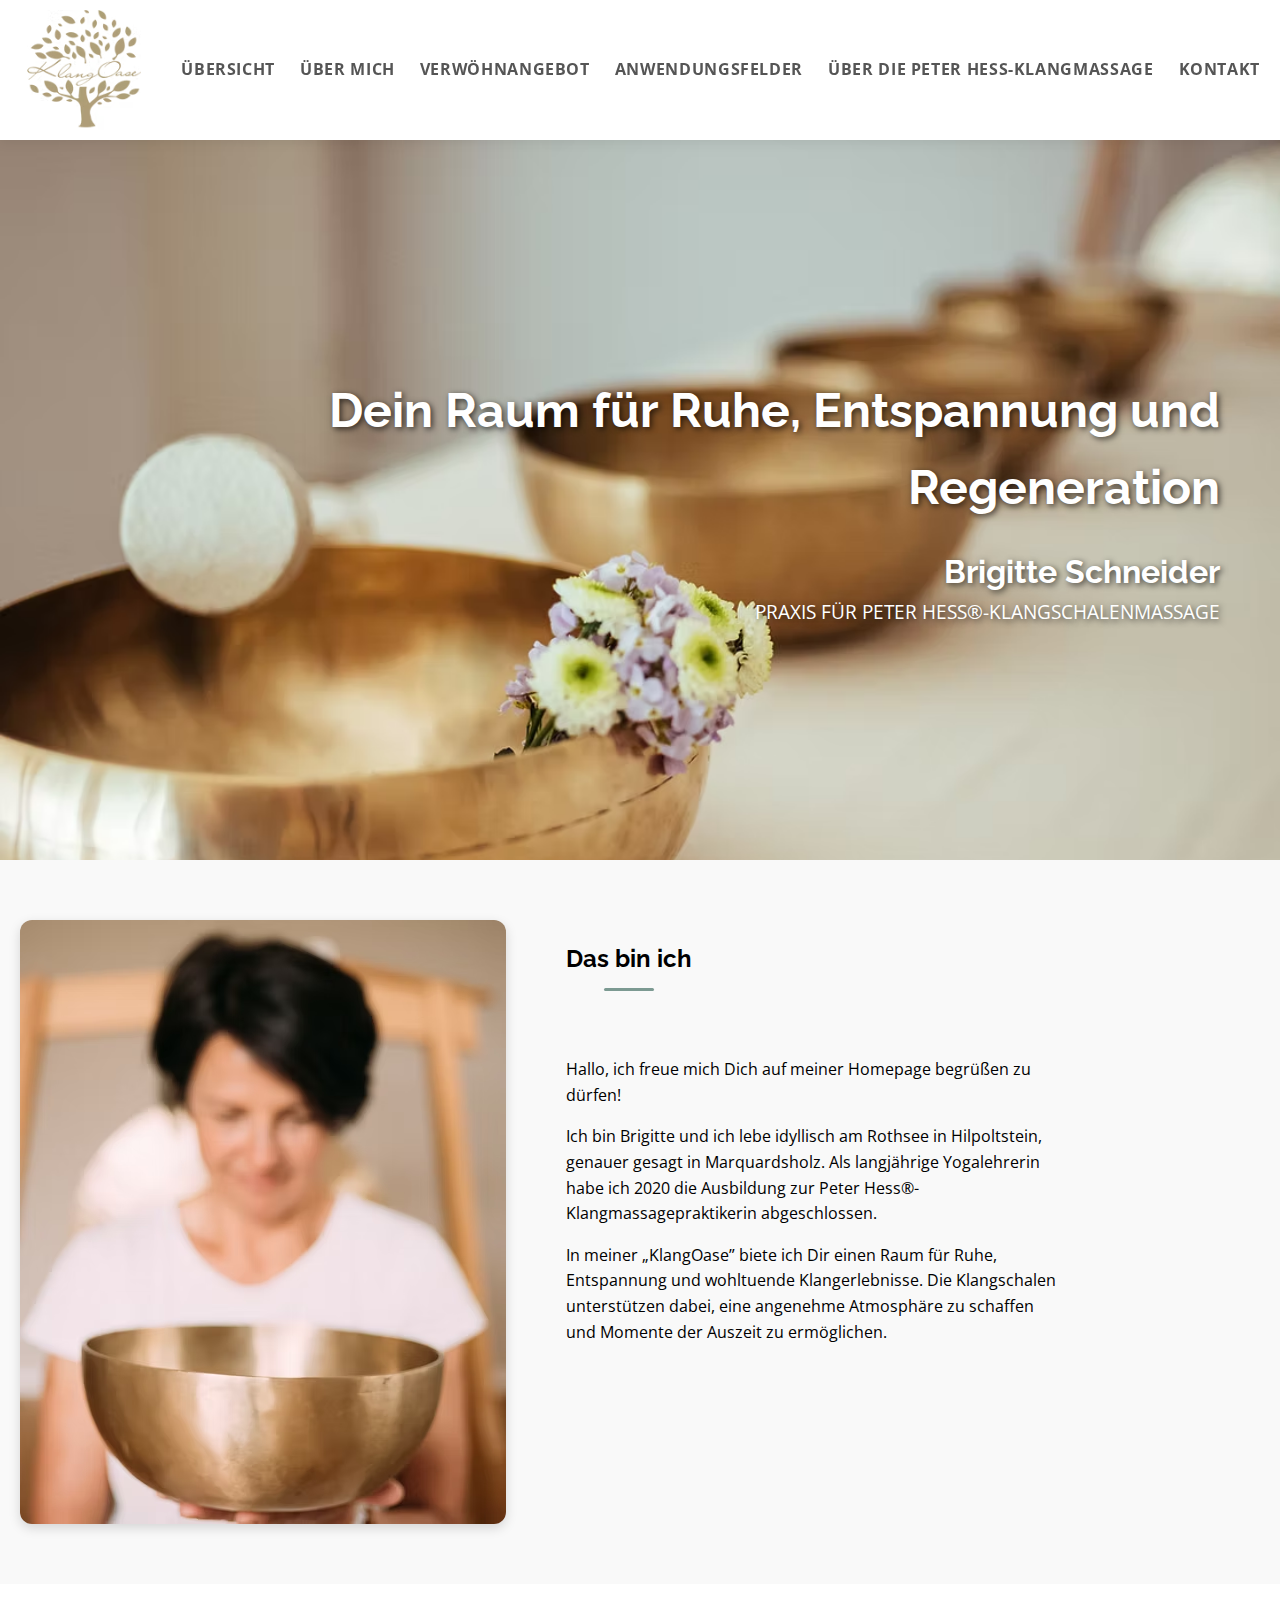
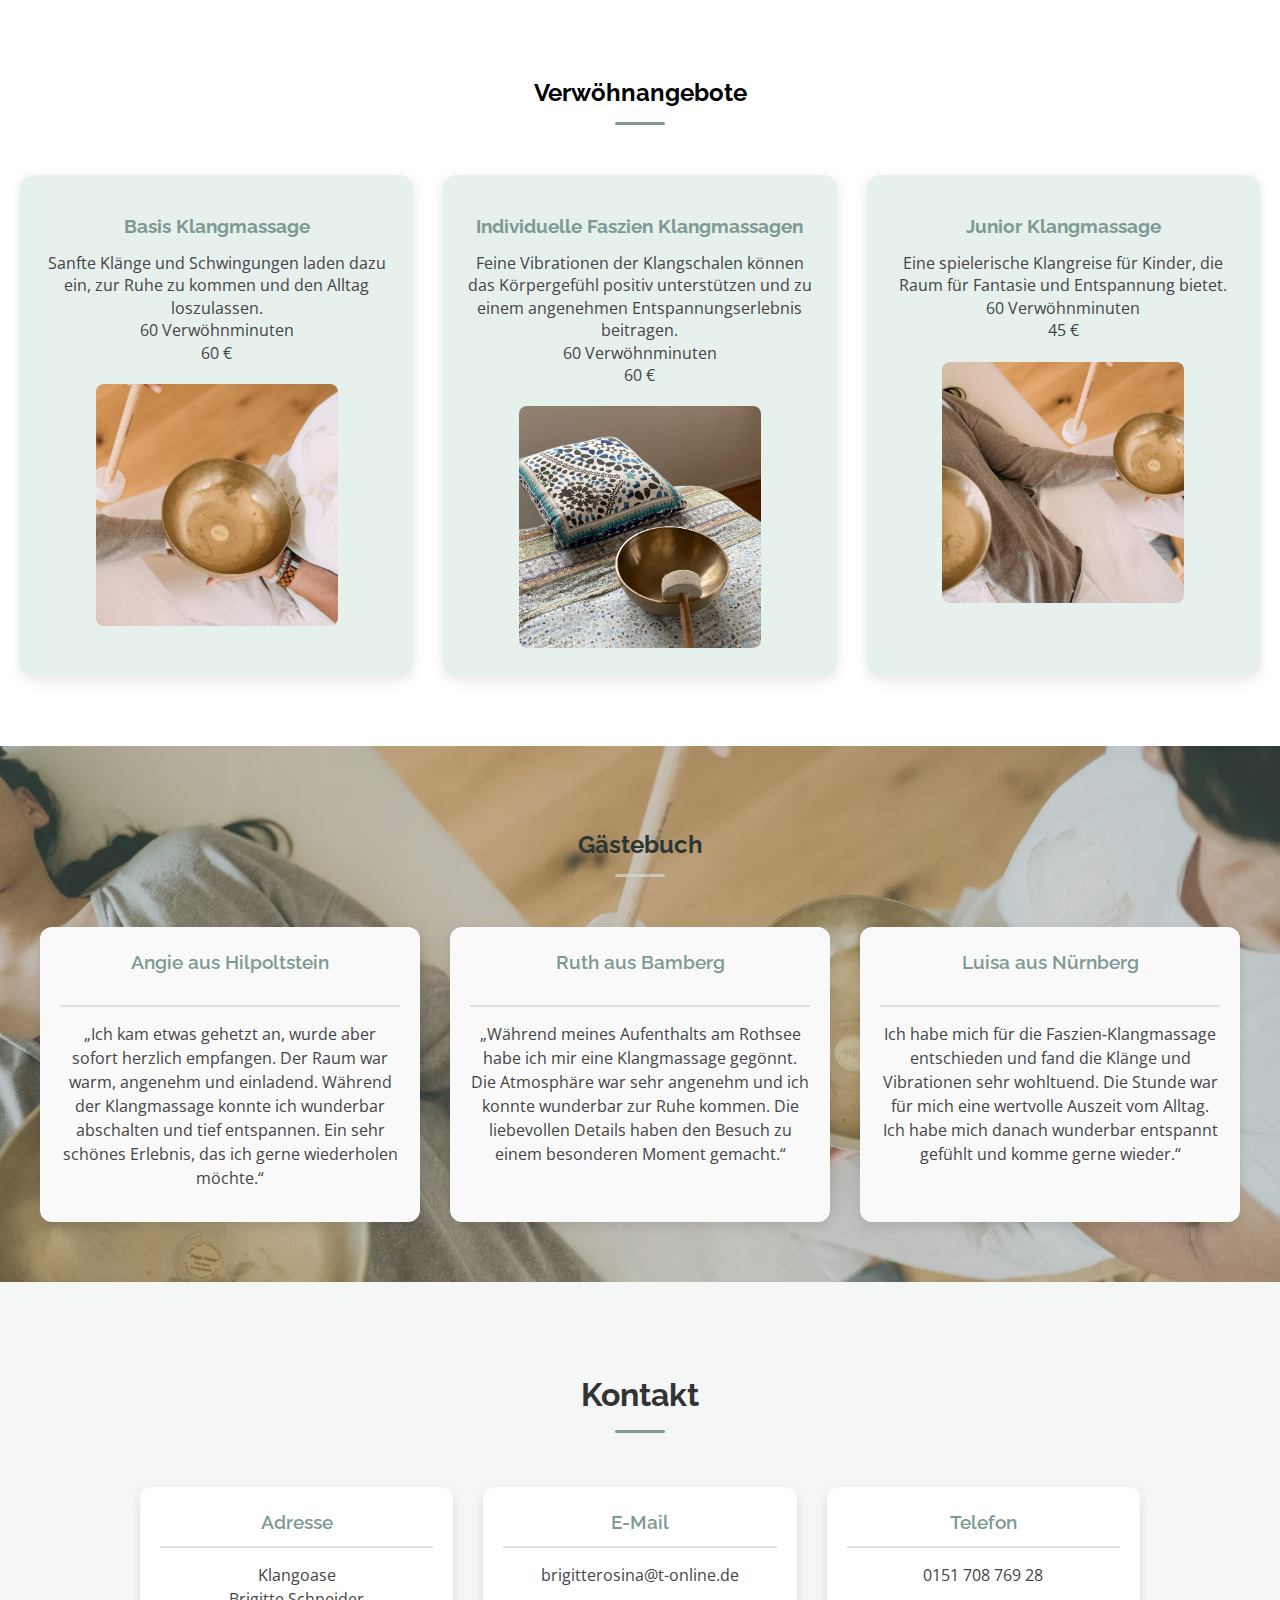
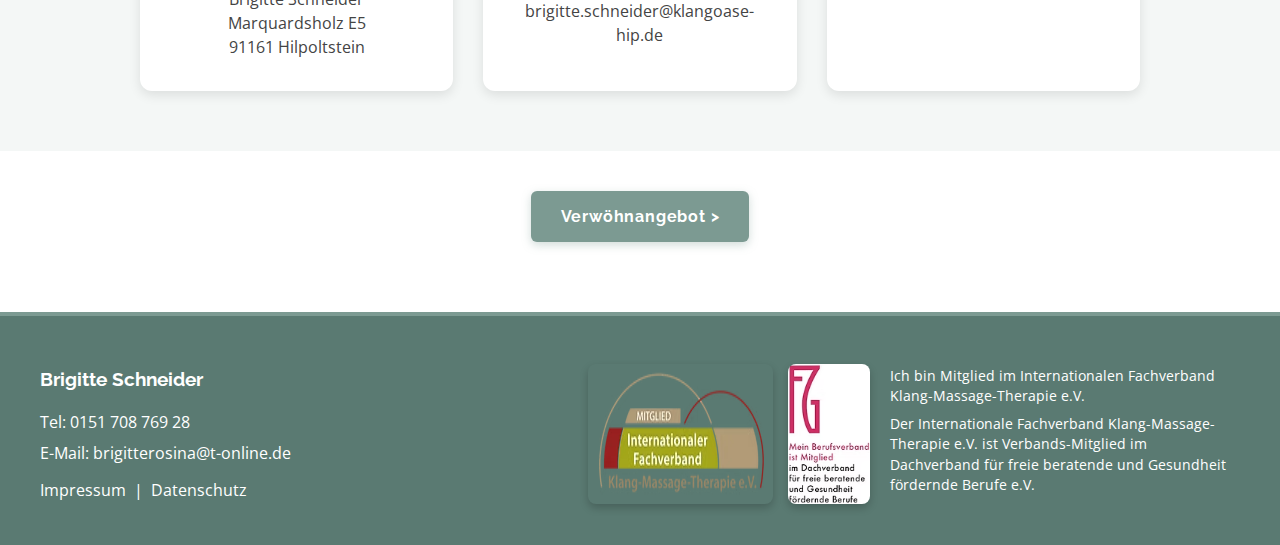
<file: index.html>
<!DOCTYPE html>
<html lang="de">
<head>
  <meta charset="UTF-8">
  <meta name="viewport" content="width=device-width, initial-scale=1.0">
  <title>KlangOase Hilpoltstein | Peter Hess®-Klangschalenmassage | Brigitte Schneider</title>
  <meta name="description" content="Willkommen in der KlangOase von Brigitte Schneider in Hilpoltstein. Erlebe tiefe Entspannung durch Peter Hess®-Klangschalenmassage am Rothsee. Jetzt Termin anfragen!">
  <meta name="robots" content="index, follow">
  <!-- Open Graph -->
  <meta property="og:type" content="website">
  <meta property="og:locale" content="de_DE">
  <meta property="og:site_name" content="KlangOase Hilpoltstein">
  <meta property="og:title" content="KlangOase Hilpoltstein | Peter Hess®-Klangschalenmassage">
  <meta property="og:description" content="Erlebe tiefe Entspannung durch Peter Hess®-Klangschalenmassage bei Brigitte Schneider in Hilpoltstein am Rothsee. Jetzt Termin anfragen!">
  <meta property="og:image" content="images/Klangschalen_2.avif">
  <meta property="og:url" content="https://www.klangoase-hip.de/">
  <!-- Twitter Card -->
  <meta name="twitter:card" content="summary_large_image">
  <meta name="twitter:title" content="KlangOase Hilpoltstein | Peter Hess®-Klangschalenmassage">
  <meta name="twitter:description" content="Erlebe tiefe Entspannung durch Peter Hess®-Klangschalenmassage bei Brigitte Schneider in Hilpoltstein.">
  <meta name="twitter:image" content="images/Klangschalen_2.avif">
   <link rel="stylesheet" href="style.css">
   <link rel="stylesheet" href="style_angebot.css">
   <link rel="stylesheet" href="style_a-felder.css">
   <link rel="stylesheet" href="style_hess.css">
<!-- Hier kommt das Favicon -->
  <link rel="icon" type="image/avif" href="images/Logo_Baum_final.avif">
  <link rel="icon" type="image/png" href="images/FV_Logo_final_Web.png">
  <link rel="apple-touch-icon" href="images/FV_Logo_final_Web.png">
<!-- Google Fonts -->
  <link href="https://fonts.googleapis.com/css2?family=Raleway:wght@400;700&family=Open+Sans:wght@400;600&display=swap" rel="stylesheet">
</head>
<body>
  <!-- Navigation mit Logo -->
  <header>
    <nav class="navbar">
      <img src="images/Logo_Baum_final.avif" alt="KlangOase Logo" class="logo">
      <button class="nav-toggle" aria-label="Menü öffnen" aria-expanded="false">
        <span></span><span></span><span></span>
      </button>
      <ul>
        <li><a href="index.html">Übersicht</a></li>
        <li><a href="ueber.html">Über mich</a></li>
        <li><a href="V-Angebot.html">Verwöhnangebot</a></li>
        <li><a href="A-Felder.html">Anwendungsfelder</a></li>
        <li><a href="Hess.html">Über die Peter Hess-Klangmassage</a></li>
        <li><a href="index.html#kontakt">Kontakt</a></li>
      </ul>
    </nav>
  </header>

 <!-- Hero-Bereich -->
<section id="home" class="hero">
  <div class="hero-text">
    <h1>Dein Raum für Ruhe, Entspannung und Regeneration</h1>
    <p class="hero-name">Brigitte Schneider</p>
    <p>PRAXIS FÜR PETER HESS®-KLANGSCHALENMASSAGE</p>
  </div>
</section>

 <!-- Über mich -->
<section id="ueber" class="ueber">
  <div class="container">
    <img src="images/Brigitte.avif" alt="Brigitte" class="portrait">
    <div class="textblock">
      <h2>Das bin ich</h2>
      <p>Hallo, ich freue mich Dich auf meiner Homepage begrüßen zu dürfen!</p>
      <p>Ich bin Brigitte und ich lebe idyllisch am Rothsee in Hilpoltstein, genauer gesagt in Marquardsholz.
        Als langjährige Yogalehrerin habe ich 2020 die Ausbildung zur
        Peter Hess®-Klangmassagepraktikerin abgeschlossen.</p>
      <p>In meiner „KlangOase” biete ich Dir einen Raum für Ruhe, Entspannung und wohltuende Klangerlebnisse.
        Die Klangschalen unterstützen dabei, eine angenehme Atmosphäre zu schaffen und Momente der Auszeit zu ermöglichen.</p>
    </div>
  </div>
</section>

<section class="leistungen">
     
     <h2>Verwöhnangebote</h2>
     <div class="angebot-grid">

      <!-- Container als Link -->
       <a href="V-Angebot.html#Basis_Angebot" class="angebot">
      <h3>Basis Klangmassage</h3>
      <p>Sanfte Klänge und Schwingungen laden dazu ein, zur Ruhe zu kommen und den Alltag loszulassen.</p>
      <p>60 Verwöhnminuten</p>
      <p>60 €</p>
      <img src="images/Detail_1.jpg" alt="Klangschale bei Basis Klangmassage" />
      </a>

      <a href="V-Angebot.html#Indi_Angebot" class="angebot">
      <h3>Individuelle Faszien Klangmassagen</h3>
      <p>Feine Vibrationen der Klangschalen können das Körpergefühl positiv unterstützen und zu einem angenehmen Entspannungserlebnis beitragen.</p>
      <p>60 Verwöhnminuten</p>
      <p>60 €</p>
      <img src="images/Klangschalen_10.JPG" alt="Faszien Klangmassage mit Klangschale" />
      </a>

      <a href="V-Angebot.html#Junior_Angebot" class="angebot">
      <h3>Junior Klangmassage</h3>
      <p>Eine spielerische Klangreise für Kinder, die Raum für Fantasie und Entspannung bietet.</p>
      <p>60 Verwöhnminuten</p>
      <p>45 €</p>
      <img src="images/Detail_2.JPG" alt="Junior Klangmassage für Kinder" />
      </a>
  
   </div>
</section>

<section class="gästebuch">
  <h2>Gästebuch</h2>
  <div class="gästebuch-grid">

    <div class="gästebuch-item">
      <h3>Angie aus Hilpoltstein</h3>
      <p>
        „Ich kam etwas gehetzt an, wurde aber sofort herzlich empfangen. Der Raum war warm, angenehm und einladend. 	Während der Klangmassage konnte ich wunderbar abschalten und tief entspannen. Ein sehr schönes Erlebnis, 	das ich gerne wiederholen möchte.“
      </p>
    </div>

    <div class="gästebuch-item">
      <h3>Ruth aus Bamberg</h3>
      <p>
        „Während meines Aufenthalts am Rothsee habe ich mir eine Klangmassage gegönnt. Die Atmosphäre war sehr 	angenehm und ich konnte wunderbar zur Ruhe kommen. Die liebevollen Details haben den Besuch zu einem 	besonderen Moment gemacht.“
      </p>
    </div>

    <div class="gästebuch-item">
      <h3>Luisa aus Nürnberg</h3>
      <p>
       Ich habe mich für die Faszien‑Klangmassage entschieden und fand die Klänge und Vibrationen sehr wohltuend. 	Die Stunde war für mich eine wertvolle Auszeit vom Alltag. Ich habe mich danach wunderbar entspannt gefühlt 	und komme gerne wieder.“
      </p>
    </div>

  </div>
</section>


<section class="kontakt" id="kontakt" >     
  <h2>Kontakt</h2>
  <div class="kontakt-grid">
    <div class="kontakt-item">
      <h3>Adresse</h3>
      <p>
        Klangoase <br>
        Brigitte Schneider <br>
        Marquardsholz E5<br>
        91161 Hilpoltstein
      </p>
    </div>
    <div class="kontakt-item">
      <h3>E-Mail</h3>
      <p><a href="mailto:brigitterosina@t-online.de">brigitterosina@t-online.de</a></p>
      <p><a href="mailto:brigitte.schneider@klangoase-hip.de">brigitte.schneider@klangoase-hip.de</a></p>
    </div>
    <div class="kontakt-item">
      <h3>Telefon</h3>
      <p><a href="tel:+4915170876928">0151 708 769 28</a></p>
    </div>
  </div>
</section>

<!-- Button zum Verwöhnangebot -->
<div style="text-align:center; margin-top:30px;">
  <a href="V-Angebot.html" class="btn">Verwöhnangebot &gt;</a>
</div>

<footer class="site-footer">
  <div class="footer-grid">

    <!-- Linke Spalte -->
    <div class="footer-left">
      <h3>Brigitte Schneider</h3>
      <p>Tel: <a href="tel:+4915170876928">0151 708 769 28</a></p>
      <p>E-Mail: <a href="mailto:brigitterosina@t-online.de">brigitterosina@t-online.de</a></p>
      <p style="margin-top: 12px;">
        <a href="impressum.html">Impressum</a> &nbsp;|&nbsp;
        <a href="datenschutz.html">Datenschutz</a>
      </p>
    </div>

    <!-- Rechte Spalte -->
    <div class="footer-right">
      <div class="footer-content">
        <div class="footer-images">
          <img src="images/Logo_fuer_Mitglieder.avif" alt="Logo für Mitglieder">
          <img src="images/Berufsverband.avif" alt="Berufsverband">
        </div>
        <div class="footer-text">
          <p>Ich bin Mitglied im Internationalen Fachverband Klang-Massage-Therapie e.V.</p>
          <p>Der Internationale Fachverband Klang-Massage-Therapie e.V. ist Verbands-Mitglied im Dachverband für freie beratende und Gesundheit fördernde Berufe e.V.</p>
        </div>
      </div>
    </div>

  </div>
</footer>



<script src="nav.js"></script>
</body>
</html>
</file>
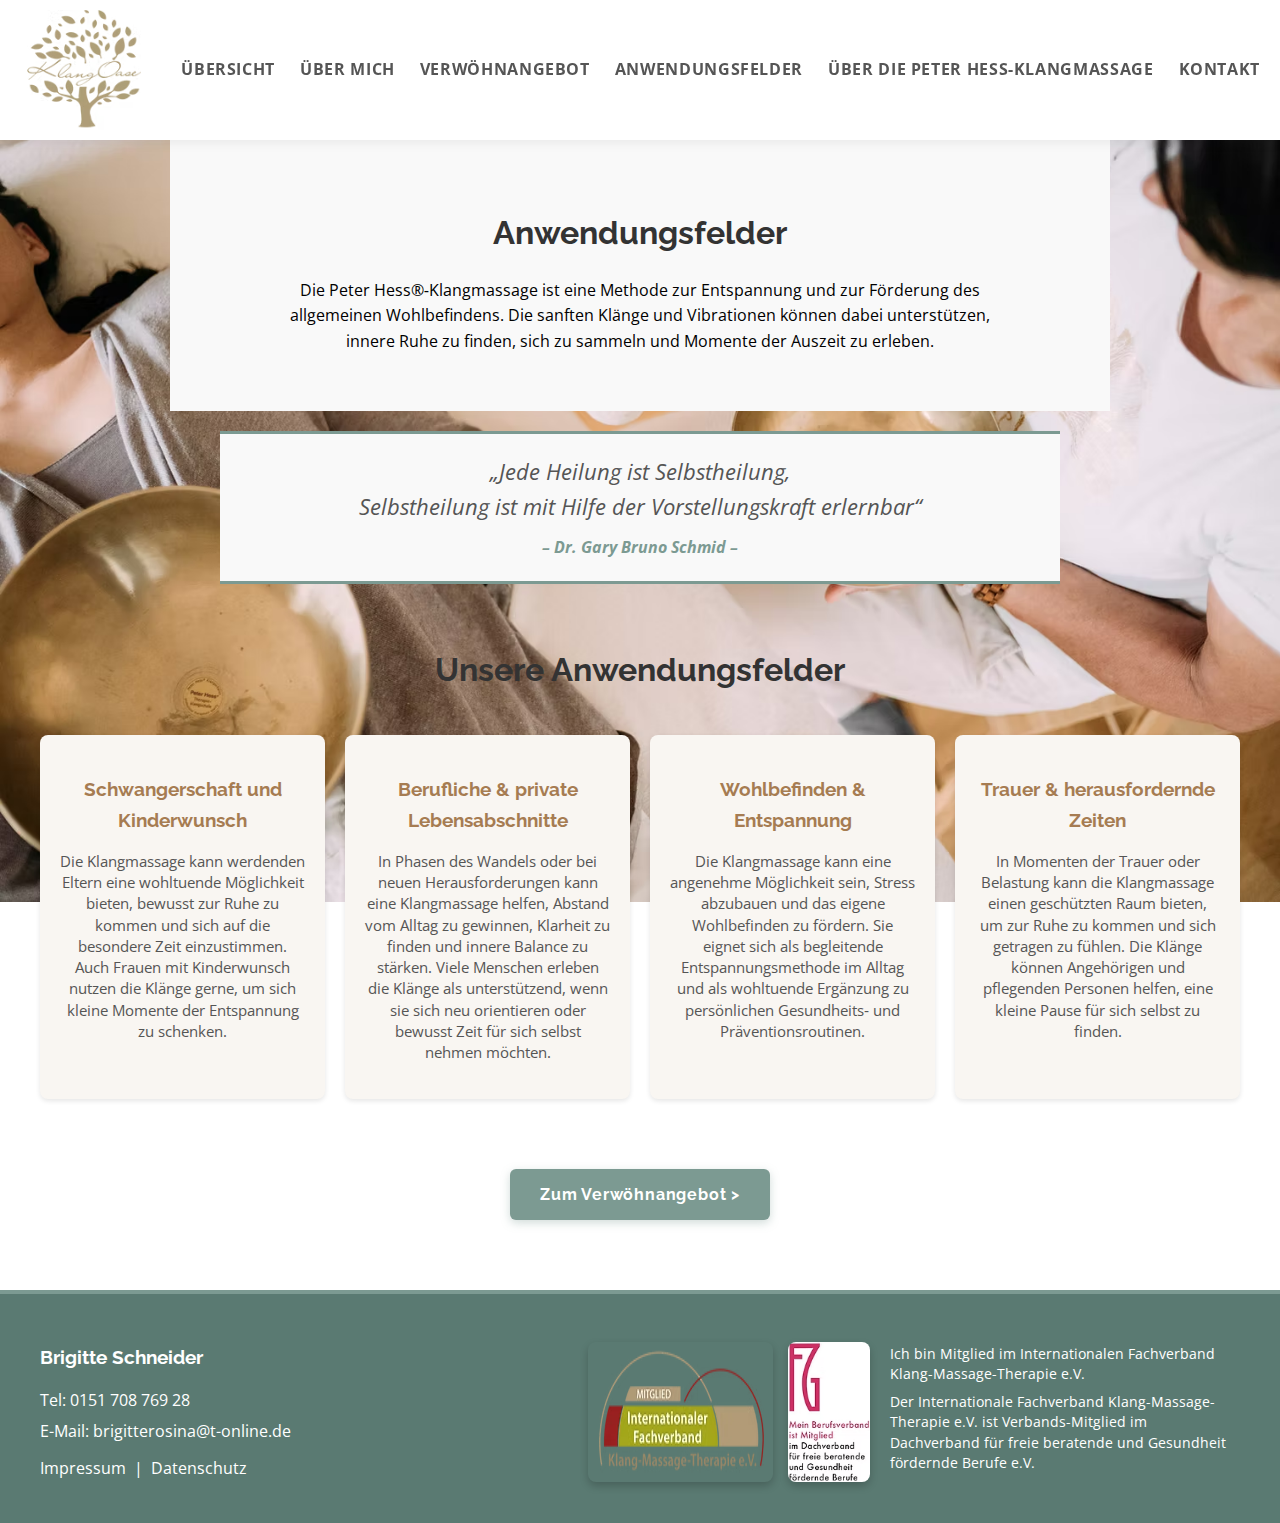
<file: A-Felder.html>
<!DOCTYPE html>
<html lang="de">
<head>
  <meta charset="UTF-8">
  <meta name="viewport" content="width=device-width, initial-scale=1.0">
  <title>Anwendungsfelder | Wofür eignet sich Klangmassage? | KlangOase Hilpoltstein</title>
  <meta name="description" content="Für wen eignet sich die Peter Hess®-Klangmassage? Erfahre mehr über Entspannung, Stressabbau und wohltuende Wirkungsfelder der Klangschalenmassage.">
  <meta name="robots" content="index, follow">
  <!-- Open Graph -->
  <meta property="og:type" content="website">
  <meta property="og:locale" content="de_DE">
  <meta property="og:site_name" content="KlangOase Hilpoltstein">
  <meta property="og:title" content="Anwendungsfelder der Klangmassage | KlangOase Hilpoltstein">
  <meta property="og:description" content="Für wen eignet sich die Peter Hess®-Klangmassage? Entspannung, Stressabbau und wohltuende Auszeiten für Körper und Geist.">
  <meta property="og:image" content="images/Klangschalen_2.avif">
  <meta property="og:url" content="https://www.klangoase-hip.de/A-Felder.html">
  <link rel="stylesheet" href="style.css">
   <link rel="stylesheet" href="style_angebot.css">
   <link rel="stylesheet" href="style_a-felder.css">
   <link rel="stylesheet" href="style_hess.css">


  <link rel="icon" type="image/avif" href="images/Logo_Baum_final.avif">
  <link rel="icon" type="image/png" href="images/FV_Logo_final_Web.png">
  <link rel="apple-touch-icon" href="images/FV_Logo_final_Web.png">
  <link href="https://fonts.googleapis.com/css2?family=Raleway:wght@400;700&family=Open+Sans:wght@400;600&display=swap" rel="stylesheet">
</head>
<body>
  <header>
    <nav class="navbar">
      <img src="images/Logo_Baum_final.avif" alt="KlangOase Logo" class="logo">
      <button class="nav-toggle" aria-label="Menü öffnen" aria-expanded="false">
        <span></span><span></span><span></span>
      </button>
      <ul>
        <li><a href="index.html">Übersicht</a></li>
        <li><a href="ueber.html">Über mich</a></li>
        <li><a href="V-Angebot.html">Verwöhnangebot</a></li>
        <li><a href="A-Felder.html">Anwendungsfelder</a></li>
        <li><a href="Hess.html">Über die Peter Hess-Klangmassage</a></li>
      <li><a href="index.html#kontakt">Kontakt</a></li>
      </ul>
    </nav>
  </header>

<body class="a-felder-hintergrund">

    <main>
    <section class="a-felder">
  <h2>Anwendungsfelder</h2>
  <div class="a-felder-text">
    <p>
      Die Peter Hess®‑Klangmassage ist eine Methode zur Entspannung und zur Förderung des allgemeinen Wohlbefindens. Die sanften Klänge und Vibrationen können dabei unterstützen, innere Ruhe zu finden, sich zu sammeln und Momente der Auszeit zu erleben.
    </p>
  
     </div>

   </section>
  </main>

<!-- Zitat zentriert -->
	  <blockquote class="zitat">

		„Jede Heilung ist Selbstheilung,<br>
  		Selbstheilung ist mit Hilfe der Vorstellungskraft erlernbar“
    		
    		<footer>– Dr. Gary Bruno Schmid –</footer>

  	</blockquote>

<!-- Anwendungsbereiche -->
<section class="container-bereich">
  <h2 class="container-heading">Unsere Anwendungsfelder</h2>
  
  <div class="container-row">
    <div class="container-item">
      <h3>Schwangerschaft und Kinderwunsch</h3>
      <p>Die Klangmassage kann werdenden Eltern eine wohltuende Möglichkeit bieten, bewusst zur Ruhe zu kommen und sich auf 	die besondere Zeit einzustimmen.
	Auch Frauen mit Kinderwunsch nutzen die Klänge gerne, um sich kleine Momente der Entspannung zu schenken.</p>
    </div>
    
    <div class="container-item">
      <h3>Berufliche & private Lebensabschnitte</h3>
      <p>In Phasen des Wandels oder bei neuen Herausforderungen kann eine Klangmassage helfen, Abstand vom Alltag zu 	gewinnen, Klarheit zu finden und innere Balance zu stärken.
	Viele Menschen erleben die Klänge als unterstützend, wenn sie sich neu orientieren oder bewusst Zeit für sich 	selbst nehmen möchten.
    </p>
    </div>
    
    <div class="container-item">
      <h3>Wohlbefinden & Entspannung</h3>
      <p>Die Klangmassage kann eine angenehme Möglichkeit sein, Stress abzubauen und das eigene Wohlbefinden zu fördern.
	Sie eignet sich als begleitende Entspannungsmethode im Alltag und als wohltuende Ergänzung zu persönlichen 	Gesundheits‑ und Präventionsroutinen.</p>
    </div>
    
    <div class="container-item">
      <h3>Trauer & herausfordernde Zeiten</h3>
      <p>In Momenten der Trauer oder Belastung kann die Klangmassage einen geschützten Raum bieten, um zur Ruhe zu kommen 	und sich getragen zu fühlen.
	Die Klänge können Angehörigen und pflegenden Personen helfen, eine kleine Pause für sich selbst zu finden.	
      </p>

    </div>
  </div>
</section>

  


<!-- Button zum Verwöhnangebot-->
<div style="text-align:center; margin-top:30px;">
  <a href="V-Angebot.html" class="btn">Zum Verwöhnangebot &gt;</a>
</div>


  <footer class="site-footer">
  <div class="footer-grid">

    <!-- Linke Spalte -->
    <div class="footer-left">
      <h3>Brigitte Schneider</h3>
      <p>Tel: <a href="tel:+4915170876928">0151 708 769 28</a></p>
      <p>E-Mail: <a href="mailto:brigitterosina@t-online.de">brigitterosina@t-online.de</a></p>
      <p style="margin-top: 12px;">
        <a href="impressum.html">Impressum</a> &nbsp;|&nbsp;
        <a href="datenschutz.html">Datenschutz</a>
      </p>
    </div>

    <!-- Rechte Spalte -->
    <div class="footer-right">
      <div class="footer-content">
        <div class="footer-images">
          <img src="images/Logo_fuer_Mitglieder.avif" alt="Logo für Mitglieder">
          <img src="images/Berufsverband.avif" alt="Berufsverband">
        </div>
        <div class="footer-text">
          <p>Ich bin Mitglied im Internationalen Fachverband Klang-Massage-Therapie e.V.</p>
          <p>Der Internationale Fachverband Klang-Massage-Therapie e.V. ist Verbands-Mitglied im Dachverband für freie beratende und Gesundheit fördernde Berufe e.V.</p>
        </div>
      </div>
    </div>

  </div>
</footer>


<script src="nav.js"></script>
</body>
</html>
</file>
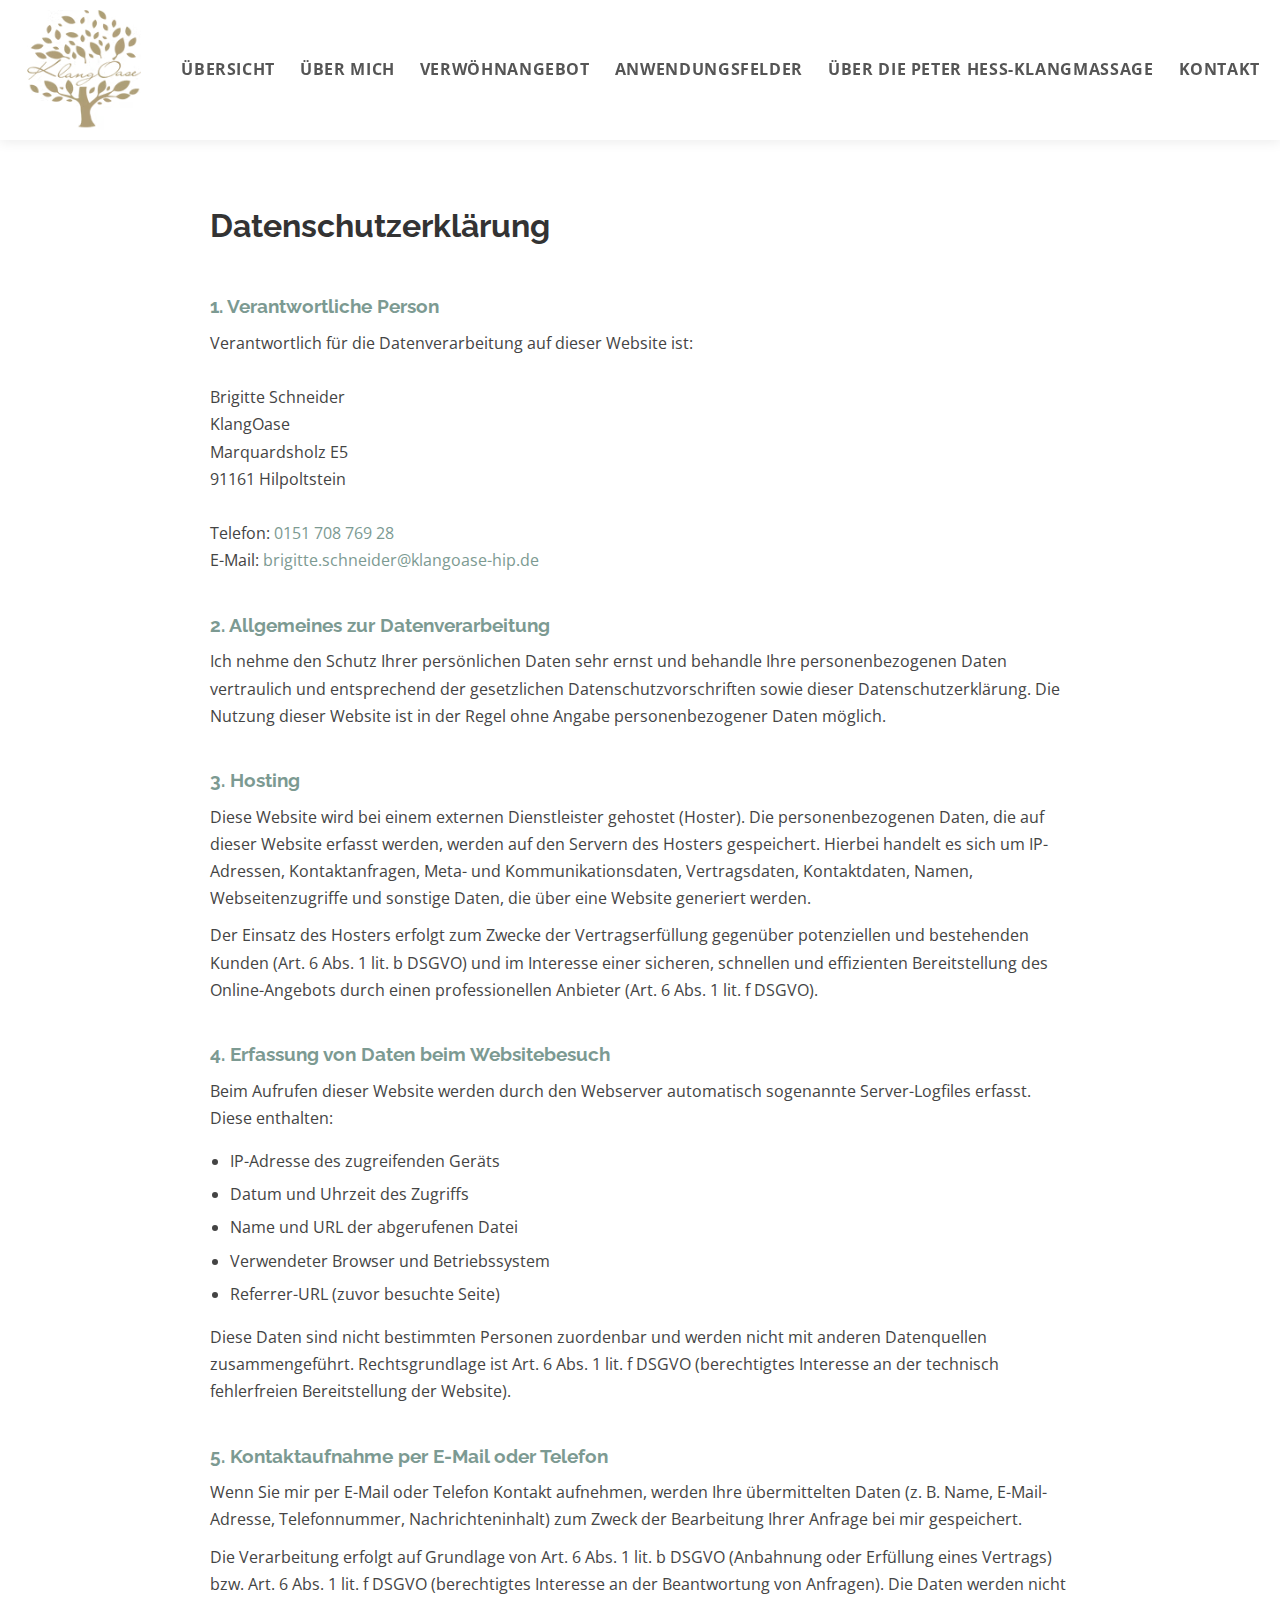
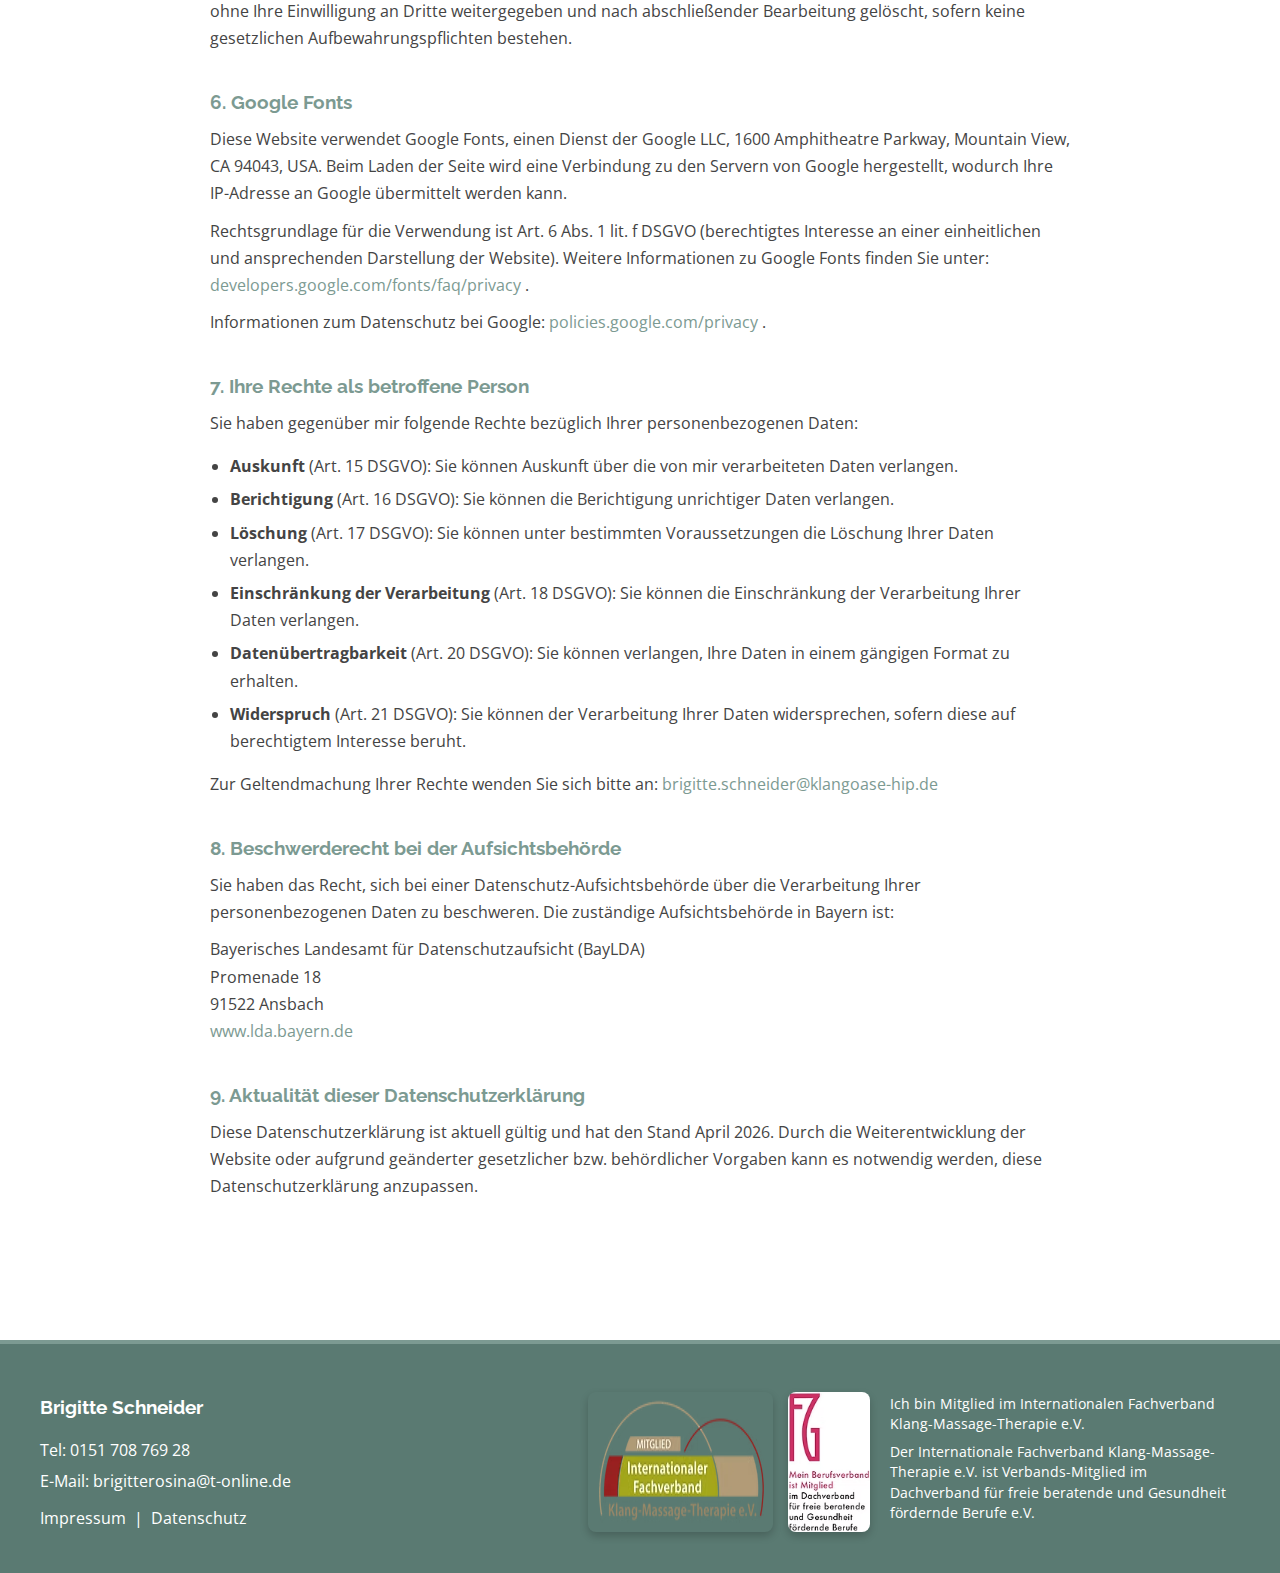
<file: datenschutz.html>
<!DOCTYPE html>
<html lang="de">
<head>
  <meta charset="UTF-8">
  <meta name="viewport" content="width=device-width, initial-scale=1.0">
  <title>Datenschutzerklärung | KlangOase | Brigitte Schneider</title>
  <meta name="description" content="Datenschutzerklärung der KlangOase – Praxis für Peter Hess®-Klangschalenmassage von Brigitte Schneider in Hilpoltstein.">
  <meta name="robots" content="noindex, nofollow">
  <link rel="stylesheet" href="style.css">
  <link rel="icon" type="image/avif" href="images/Logo_Baum_final.avif">
  <link rel="icon" type="image/png" href="images/FV_Logo_final_Web.png">
  <link rel="apple-touch-icon" href="images/FV_Logo_final_Web.png">
  <link href="https://fonts.googleapis.com/css2?family=Raleway:wght@400;700&family=Open+Sans:wght@400;600&display=swap" rel="stylesheet">
  <style>
    .legal-content {
      max-width: 860px;
      margin: 60px auto;
      padding: 0 20px 60px;
    }
    .legal-content h1 {
      font-family: 'Raleway', sans-serif;
      color: #333;
      margin-bottom: 40px;
      font-size: 2rem;
    }
    .legal-content h2 {
      font-family: 'Raleway', sans-serif;
      color: #7c9a92;
      font-size: 1.2rem;
      margin-top: 35px;
      margin-bottom: 8px;
    }
    .legal-content p {
      font-family: 'Open Sans', sans-serif;
      color: #444;
      line-height: 1.7;
      margin: 0 0 10px;
    }
    .legal-content ul {
      font-family: 'Open Sans', sans-serif;
      color: #444;
      line-height: 1.7;
      padding-left: 20px;
    }
    .legal-content li {
      margin-bottom: 6px;
    }
    .legal-content a {
      color: #7c9a92;
      text-decoration: none;
    }
    .legal-content a:hover {
      text-decoration: underline;
    }
  </style>
</head>
<body>

  <!-- Navigation mit Logo -->
  <header>
    <nav class="navbar">
      <img src="images/Logo_Baum_final.avif" alt="KlangOase Logo" class="logo">
      <button class="nav-toggle" aria-label="Menü öffnen" aria-expanded="false">
        <span></span><span></span><span></span>
      </button>
      <ul>
        <li><a href="index.html">Übersicht</a></li>
        <li><a href="ueber.html">Über mich</a></li>
        <li><a href="V-Angebot.html">Verwöhnangebot</a></li>
        <li><a href="A-Felder.html">Anwendungsfelder</a></li>
        <li><a href="Hess.html">Über die Peter Hess-Klangmassage</a></li>
        <li><a href="index.html#kontakt">Kontakt</a></li>
      </ul>
    </nav>
  </header>

  <div class="legal-content">
    <h1>Datenschutzerklärung</h1>

    <h2>1. Verantwortliche Person</h2>
    <p>
      Verantwortlich für die Datenverarbeitung auf dieser Website ist:<br><br>
      Brigitte Schneider<br>
      KlangOase<br>
      Marquardsholz E5<br>
      91161 Hilpoltstein<br><br>
      Telefon: <a href="tel:+4915170876928">0151 708 769 28</a><br>
      E-Mail: <a href="mailto:brigitte.schneider@klangoase-hip.de">brigitte.schneider@klangoase-hip.de</a>
    </p>

    <h2>2. Allgemeines zur Datenverarbeitung</h2>
    <p>
      Ich nehme den Schutz Ihrer persönlichen Daten sehr ernst und behandle Ihre personenbezogenen Daten
      vertraulich und entsprechend der gesetzlichen Datenschutzvorschriften sowie dieser
      Datenschutzerklärung. Die Nutzung dieser Website ist in der Regel ohne Angabe personenbezogener
      Daten möglich.
    </p>

    <h2>3. Hosting</h2>
    <p>
      Diese Website wird bei einem externen Dienstleister gehostet (Hoster). Die personenbezogenen Daten,
      die auf dieser Website erfasst werden, werden auf den Servern des Hosters gespeichert. Hierbei
      handelt es sich um IP-Adressen, Kontaktanfragen, Meta- und Kommunikationsdaten, Vertragsdaten,
      Kontaktdaten, Namen, Webseitenzugriffe und sonstige Daten, die über eine Website generiert werden.
    </p>
    <p>
      Der Einsatz des Hosters erfolgt zum Zwecke der Vertragserfüllung gegenüber potenziellen und
      bestehenden Kunden (Art. 6 Abs. 1 lit. b DSGVO) und im Interesse einer sicheren, schnellen und
      effizienten Bereitstellung des Online-Angebots durch einen professionellen Anbieter
      (Art. 6 Abs. 1 lit. f DSGVO).
    </p>

    <h2>4. Erfassung von Daten beim Websitebesuch</h2>
    <p>
      Beim Aufrufen dieser Website werden durch den Webserver automatisch sogenannte Server-Logfiles
      erfasst. Diese enthalten:
    </p>
    <ul>
      <li>IP-Adresse des zugreifenden Geräts</li>
      <li>Datum und Uhrzeit des Zugriffs</li>
      <li>Name und URL der abgerufenen Datei</li>
      <li>Verwendeter Browser und Betriebssystem</li>
      <li>Referrer-URL (zuvor besuchte Seite)</li>
    </ul>
    <p>
      Diese Daten sind nicht bestimmten Personen zuordenbar und werden nicht mit anderen Datenquellen
      zusammengeführt. Rechtsgrundlage ist Art. 6 Abs. 1 lit. f DSGVO (berechtigtes Interesse an der
      technisch fehlerfreien Bereitstellung der Website).
    </p>

    <h2>5. Kontaktaufnahme per E-Mail oder Telefon</h2>
    <p>
      Wenn Sie mir per E-Mail oder Telefon Kontakt aufnehmen, werden Ihre übermittelten Daten
      (z. B. Name, E-Mail-Adresse, Telefonnummer, Nachrichteninhalt) zum Zweck der Bearbeitung
      Ihrer Anfrage bei mir gespeichert.
    </p>
    <p>
      Die Verarbeitung erfolgt auf Grundlage von Art. 6 Abs. 1 lit. b DSGVO (Anbahnung oder
      Erfüllung eines Vertrags) bzw. Art. 6 Abs. 1 lit. f DSGVO (berechtigtes Interesse an der
      Beantwortung von Anfragen). Die Daten werden nicht ohne Ihre Einwilligung an Dritte
      weitergegeben und nach abschließender Bearbeitung gelöscht, sofern keine gesetzlichen
      Aufbewahrungspflichten bestehen.
    </p>

    <h2>6. Google Fonts</h2>
    <p>
      Diese Website verwendet Google Fonts, einen Dienst der Google LLC, 1600 Amphitheatre Parkway,
      Mountain View, CA 94043, USA. Beim Laden der Seite wird eine Verbindung zu den Servern von
      Google hergestellt, wodurch Ihre IP-Adresse an Google übermittelt werden kann.
    </p>
    <p>
      Rechtsgrundlage für die Verwendung ist Art. 6 Abs. 1 lit. f DSGVO (berechtigtes Interesse
      an einer einheitlichen und ansprechenden Darstellung der Website). Weitere Informationen
      zu Google Fonts finden Sie unter:
      <a href="https://developers.google.com/fonts/faq/privacy" target="_blank" rel="noopener noreferrer">
        developers.google.com/fonts/faq/privacy
      </a>.
    </p>
    <p>
      Informationen zum Datenschutz bei Google:
      <a href="https://policies.google.com/privacy" target="_blank" rel="noopener noreferrer">
        policies.google.com/privacy
      </a>.
    </p>

    <h2>7. Ihre Rechte als betroffene Person</h2>
    <p>Sie haben gegenüber mir folgende Rechte bezüglich Ihrer personenbezogenen Daten:</p>
    <ul>
      <li><strong>Auskunft</strong> (Art. 15 DSGVO): Sie können Auskunft über die von mir verarbeiteten Daten verlangen.</li>
      <li><strong>Berichtigung</strong> (Art. 16 DSGVO): Sie können die Berichtigung unrichtiger Daten verlangen.</li>
      <li><strong>Löschung</strong> (Art. 17 DSGVO): Sie können unter bestimmten Voraussetzungen die Löschung Ihrer Daten verlangen.</li>
      <li><strong>Einschränkung der Verarbeitung</strong> (Art. 18 DSGVO): Sie können die Einschränkung der Verarbeitung Ihrer Daten verlangen.</li>
      <li><strong>Datenübertragbarkeit</strong> (Art. 20 DSGVO): Sie können verlangen, Ihre Daten in einem gängigen Format zu erhalten.</li>
      <li><strong>Widerspruch</strong> (Art. 21 DSGVO): Sie können der Verarbeitung Ihrer Daten widersprechen, sofern diese auf berechtigtem Interesse beruht.</li>
    </ul>
    <p>
      Zur Geltendmachung Ihrer Rechte wenden Sie sich bitte an:
      <a href="mailto:brigitte.schneider@klangoase-hip.de">brigitte.schneider@klangoase-hip.de</a>
    </p>

    <h2>8. Beschwerderecht bei der Aufsichtsbehörde</h2>
    <p>
      Sie haben das Recht, sich bei einer Datenschutz-Aufsichtsbehörde über die Verarbeitung Ihrer
      personenbezogenen Daten zu beschweren. Die zuständige Aufsichtsbehörde in Bayern ist:
    </p>
    <p>
      Bayerisches Landesamt für Datenschutzaufsicht (BayLDA)<br>
      Promenade 18<br>
      91522 Ansbach<br>
      <a href="https://www.lda.bayern.de" target="_blank" rel="noopener noreferrer">www.lda.bayern.de</a>
    </p>

    <h2>9. Aktualität dieser Datenschutzerklärung</h2>
    <p>
      Diese Datenschutzerklärung ist aktuell gültig und hat den Stand April 2026.
      Durch die Weiterentwicklung der Website oder aufgrund geänderter gesetzlicher bzw.
      behördlicher Vorgaben kann es notwendig werden, diese Datenschutzerklärung anzupassen.
    </p>
  </div>

  <footer class="site-footer">
    <div class="footer-grid">

      <!-- Linke Spalte -->
      <div class="footer-left">
        <h3>Brigitte Schneider</h3>
        <p>Tel: <a href="tel:+4915170876928">0151 708 769 28</a></p>
        <p>E-Mail: <a href="mailto:brigitterosina@t-online.de">brigitterosina@t-online.de</a></p>
        <p style="margin-top: 12px;">
          <a href="impressum.html">Impressum</a> &nbsp;|&nbsp;
          <a href="datenschutz.html">Datenschutz</a>
        </p>
      </div>

      <!-- Rechte Spalte -->
      <div class="footer-right">
        <div class="footer-content">
          <div class="footer-images">
            <img src="images/Logo_fuer_Mitglieder.avif" alt="Logo für Mitglieder">
            <img src="images/Berufsverband.avif" alt="Berufsverband">
          </div>
          <div class="footer-text">
            <p>Ich bin Mitglied im Internationalen Fachverband Klang-Massage-Therapie e.V.</p>
            <p>Der Internationale Fachverband Klang-Massage-Therapie e.V. ist Verbands-Mitglied im Dachverband für freie beratende und Gesundheit fördernde Berufe e.V.</p>
          </div>
        </div>
      </div>

    </div>
  </footer>

<script src="nav.js"></script>
</body>
</html>
</file>
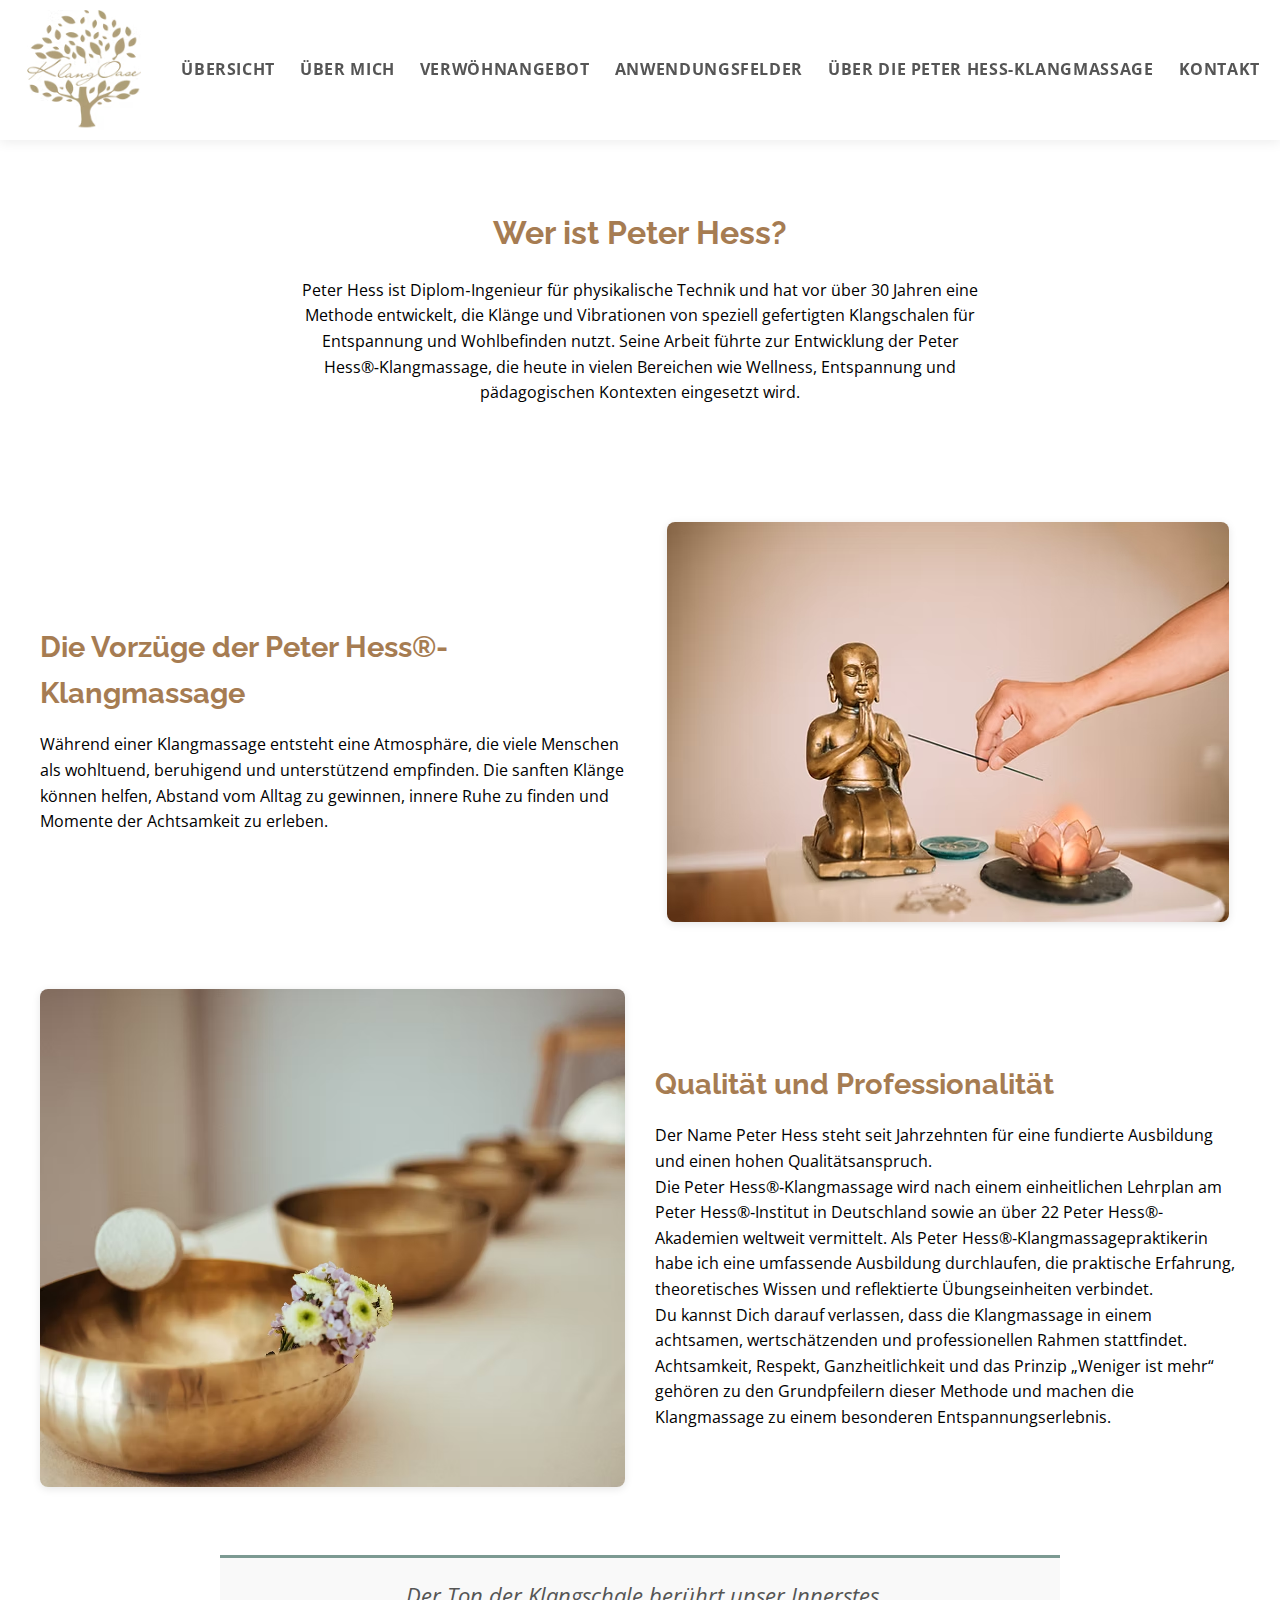
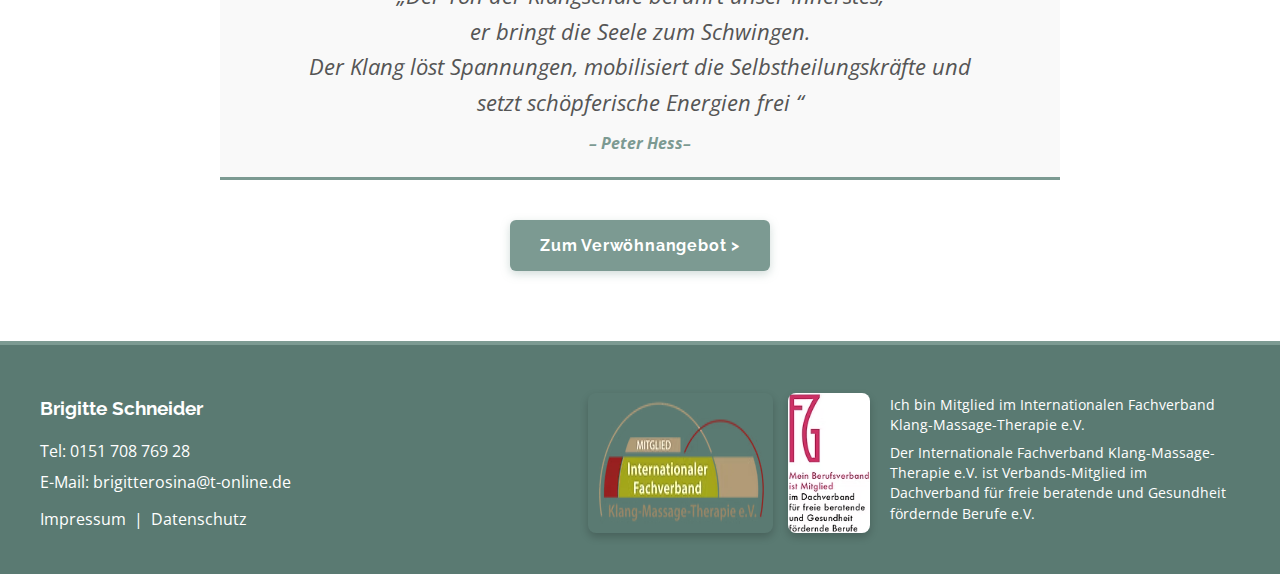
<file: Hess.html>
<!DOCTYPE html>
<html lang="de">
<head>
  <meta charset="UTF-8">
  <meta name="viewport" content="width=device-width, initial-scale=1.0">
  <title>Über die Peter Hess®-Klangmassage | KlangOase Hilpoltstein</title>
  <meta name="description" content="Was ist die Peter Hess®-Klangmassage? Methode, Ablauf und Wirkung der Klangschalenmassage nach Peter Hess – erklärt von Brigitte Schneider in Hilpoltstein.">
  <meta name="robots" content="index, follow">
  <!-- Open Graph -->
  <meta property="og:type" content="website">
  <meta property="og:locale" content="de_DE">
  <meta property="og:site_name" content="KlangOase Hilpoltstein">
  <meta property="og:title" content="Über die Peter Hess®-Klangmassage | KlangOase Hilpoltstein">
  <meta property="og:description" content="Was ist die Peter Hess®-Klangmassage? Methode, Ablauf und Wirkung der Klangschalenmassage – erklärt von Brigitte Schneider in Hilpoltstein.">
  <meta property="og:image" content="images/Klangschalen_2.avif">
  <meta property="og:url" content="https://www.klangoase-hip.de/Hess.html">
  <link rel="stylesheet" href="style.css">
   <link rel="stylesheet" href="style_angebot.css">
   <link rel="stylesheet" href="style_a-felder.css">
   <link rel="stylesheet" href="style_hess.css">
  <link rel="icon" type="image/avif" href="images/Logo_Baum_final.avif">
  <link rel="icon" type="image/png" href="images/FV_Logo_final_Web.png">
  <link rel="apple-touch-icon" href="images/FV_Logo_final_Web.png">
  <link href="https://fonts.googleapis.com/css2?family=Raleway:wght@400;700&family=Open+Sans:wght@400;600&display=swap" rel="stylesheet">
</head>
<body>
  <header>
    <nav class="navbar">
      <img src="images/Logo_Baum_final.avif" alt="KlangOase Logo" class="logo">
      <button class="nav-toggle" aria-label="Menü öffnen" aria-expanded="false">
        <span></span><span></span><span></span>
      </button>
      <ul>
        <li><a href="index.html">Übersicht</a></li>
        <li><a href="ueber.html">Über mich</a></li>
        <li><a href="V-Angebot.html">Verwöhnangebot</a></li>
        <li><a href="A-Felder.html">Anwendungsfelder</a></li>
        <li><a href="Hess.html">Über die Peter Hess-Klangmassage</a></li>
         <li><a href="index.html#kontakt">Kontakt</a></li>
      </ul>
    </nav>
  </header>

    <main>
    <section class="hess">
  <h2>Wer ist Peter Hess?</h2>
  <div class="hess-text">
    <p>
      Peter Hess ist Diplom‑Ingenieur für physikalische Technik und hat vor über 30 Jahren eine Methode entwickelt, die Klänge und Vibrationen von speziell gefertigten Klangschalen für Entspannung und Wohlbefinden nutzt.
Seine Arbeit führte zur Entwicklung der Peter Hess®‑Klangmassage, die heute in vielen Bereichen wie Wellness, Entspannung und pädagogischen Kontexten eingesetzt wird.
    </p>
  
     </div>

   </section>
  </main>

<!-- Abschnitt mit Buddha-Bild rechts und Text links -->
<section class="content-row">
  <div class="content-text">
    <h2>Die Vorzüge der Peter Hess®-Klangmassage</h2>
    <p>
      Während einer Klangmassage entsteht eine Atmosphäre, die viele Menschen als wohltuend, beruhigend und unterstützend empfinden.
Die sanften Klänge können helfen, Abstand vom Alltag zu gewinnen, innere Ruhe zu finden und Momente der Achtsamkeit zu erleben.<br<
In dieser entspannten Umgebung fällt es oft leichter, die eigenen Gedanken zu sortieren und wieder bewusster bei sich anzukommen.
Das Wahrnehmen des eigenen Körpers und das Erleben von Ruhe wird von vielen als bereichernd empfunden und kann das persönliche Wohlbefinden positiv unterstützen.
    </p>
  </div>
  <div class="content-image">
    <img src="images/Buddha.avif" alt="Buddha" />
  </div>
</section>

<!-- Abschnitt mit Klangschalen-Bild links und Text rechts -->
<section class="content-row">
  <div class="content-image">
    <img src="images/Klangschalen_2.avif" alt="Klangschalen" />
  </div>
  <div class="content-text">
    <h2>Qualität und Professionalität</h2>
    <p>
      Der Name Peter Hess steht seit Jahrzehnten für eine fundierte Ausbildung und einen hohen 	Qualitätsanspruch.<br>
	Die Peter Hess®‑Klangmassage wird nach einem einheitlichen Lehrplan am Peter Hess®‑Institut in 	Deutschland sowie an über 22 Peter Hess®-Akademien weltweit vermittelt.
	</p)
	<p>
	Als Peter Hess®‑Klangmassagepraktikerin habe ich eine umfassende Ausbildung durchlaufen, die 	praktische Erfahrung, theoretisches Wissen und reflektierte Übungseinheiten verbindet.<br>
	Du kannst Dich darauf verlassen, dass die Klangmassage in einem achtsamen, wertschätzenden und 	professionellen Rahmen stattfindet.
	</p)
	<p>
	Achtsamkeit, Respekt, Ganzheitlichkeit und das Prinzip „Weniger ist mehr“ gehören zu den 	Grundpfeilern dieser Methode und machen die Klangmassage zu einem besonderen Entspannungserlebnis.
    </p>
  </div>
</section>


<!-- Zitat zentriert -->
	  <blockquote class="zitat">

		„Der Ton der Klangschale berührt unser Innerstes,<br> er bringt die Seele zum Schwingen.<br>
    		Der Klang löst Spannungen, mobilisiert die Selbstheilungskräfte und<br> setzt schöpferische Energien frei “
    		<footer>– Peter Hess–</footer>

  	</blockquote>


<!-- Button zum Verwöhnangebot-->
<div style="text-align:center; margin-top:30px;">
  <a href="V-Angebot.html" class="btn">Zum Verwöhnangebot &gt;</a>
</div>


  <footer class="site-footer">
  <div class="footer-grid">

    <!-- Linke Spalte -->
    <div class="footer-left">
      <h3>Brigitte Schneider</h3>
      <p>Tel: <a href="tel:+4915170876928">0151 708 769 28</a></p>
      <p>E-Mail: <a href="mailto:brigitterosina@t-online.de">brigitterosina@t-online.de</a></p>
      <p style="margin-top: 12px;">
        <a href="impressum.html">Impressum</a> &nbsp;|&nbsp;
        <a href="datenschutz.html">Datenschutz</a>
      </p>
    </div>

    <!-- Rechte Spalte -->
    <div class="footer-right">
      <div class="footer-content">
        <div class="footer-images">
          <img src="images/Logo_fuer_Mitglieder.avif" alt="Logo für Mitglieder">
          <img src="images/Berufsverband.avif" alt="Berufsverband">
        </div>
        <div class="footer-text">
          <p>Ich bin Mitglied im Internationalen Fachverband Klang-Massage-Therapie e.V.</p>
          <p>Der Internationale Fachverband Klang-Massage-Therapie e.V. ist Verbands-Mitglied im Dachverband für freie beratende und Gesundheit fördernde Berufe e.V.</p>
        </div>
      </div>
    </div>

  </div>
</footer>


<script src="nav.js"></script>
</body>
</html>
</file>
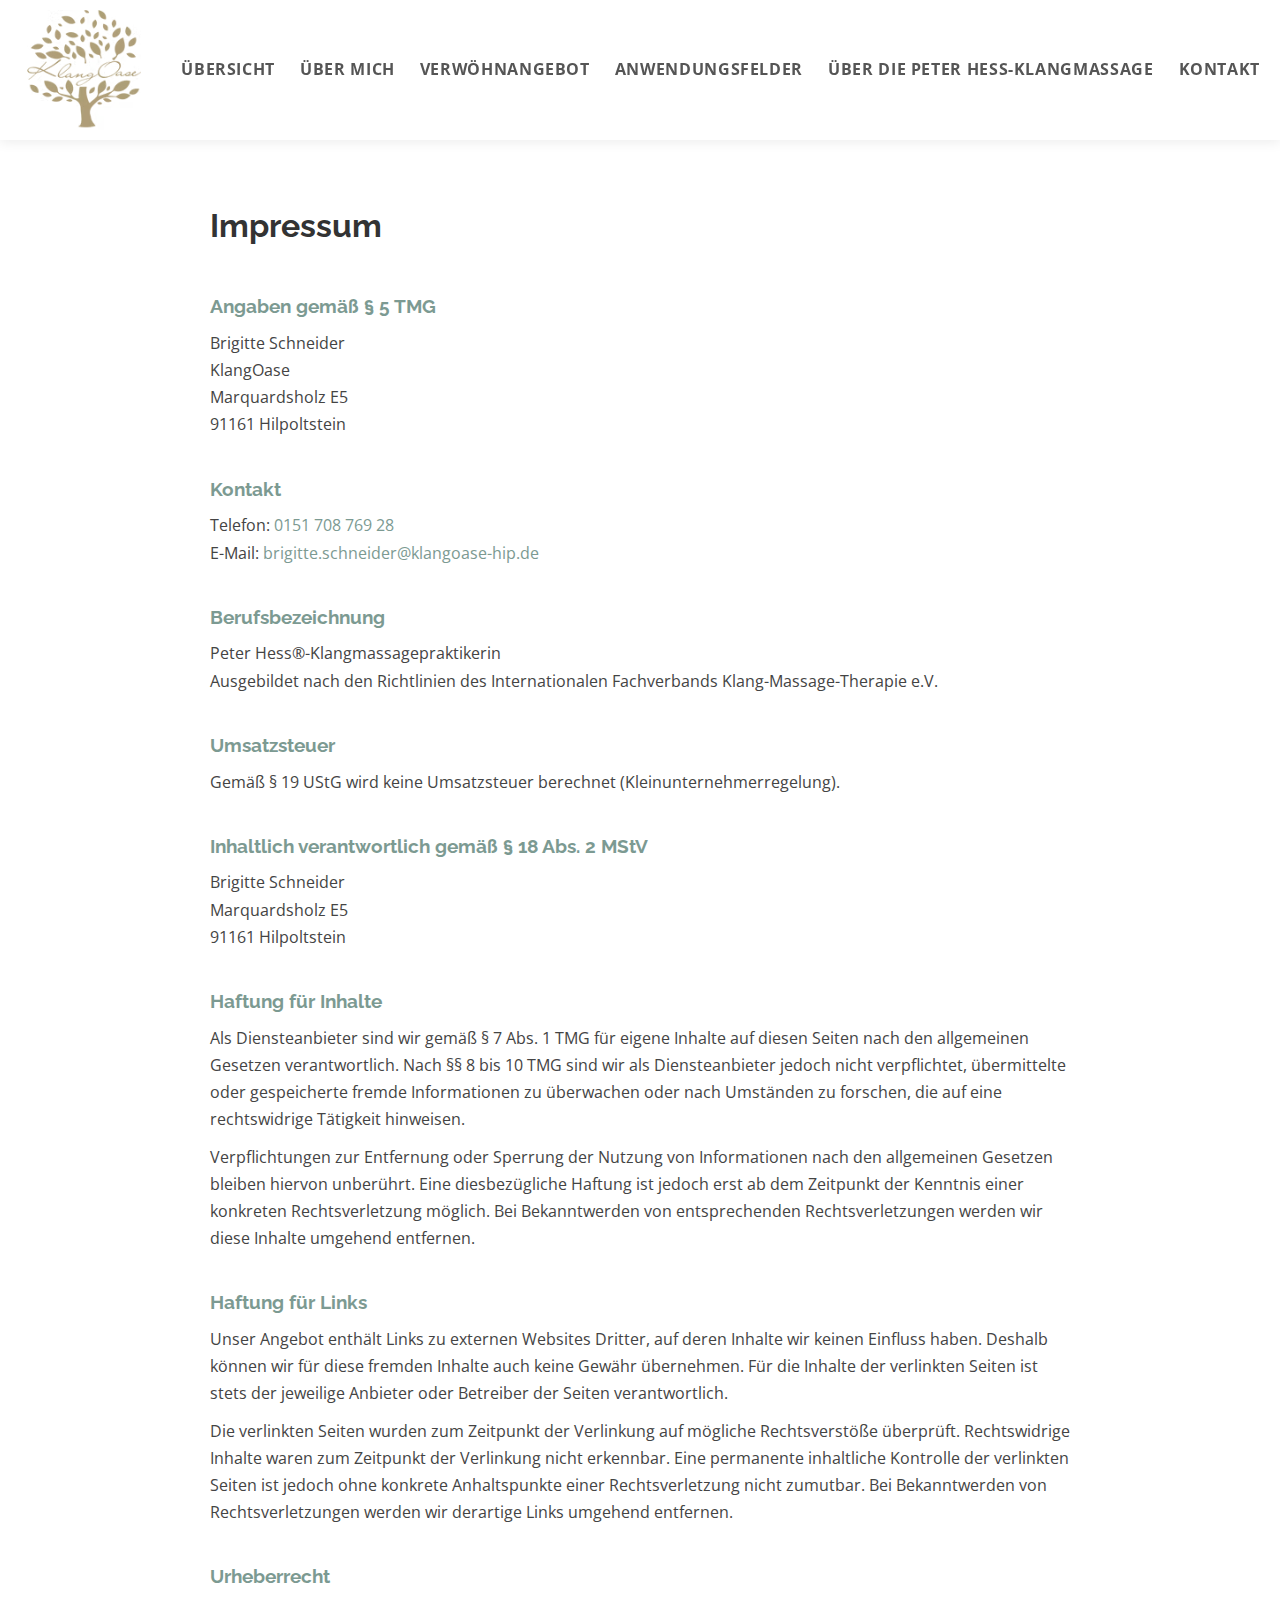
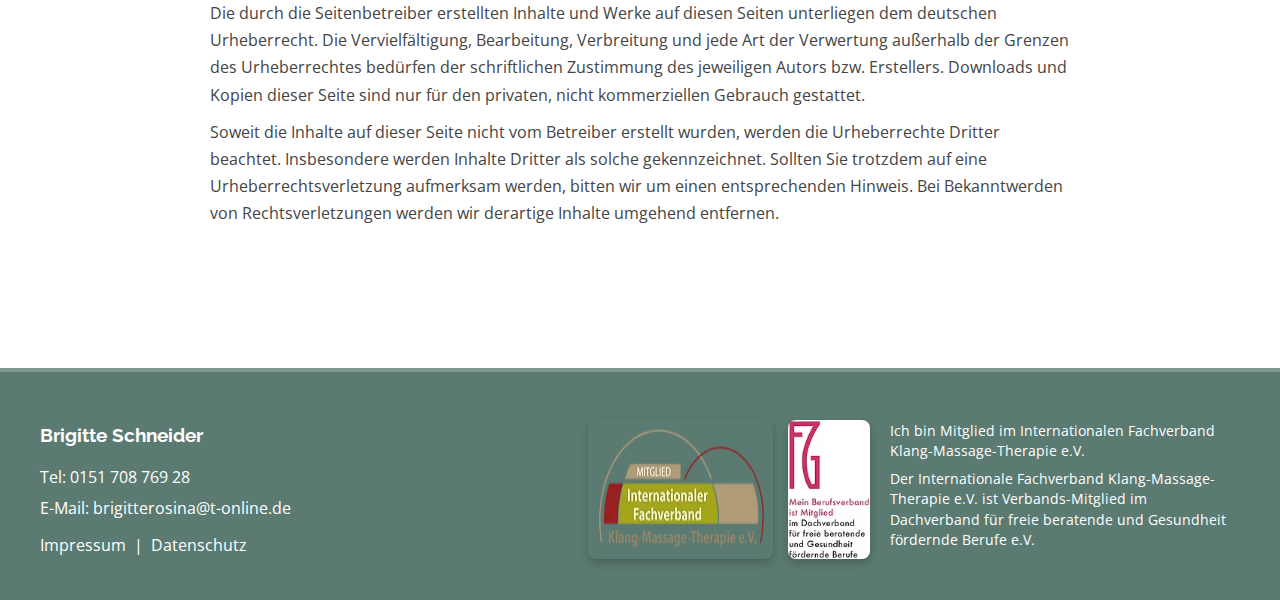
<file: impressum.html>
<!DOCTYPE html>
<html lang="de">
<head>
  <meta charset="UTF-8">
  <meta name="viewport" content="width=device-width, initial-scale=1.0">
  <title>Impressum | KlangOase | Brigitte Schneider</title>
  <meta name="description" content="Impressum der KlangOase – Praxis für Peter Hess®-Klangschalenmassage von Brigitte Schneider in Hilpoltstein.">
  <meta name="robots" content="noindex, nofollow">
  <link rel="stylesheet" href="style.css">
  <link rel="icon" type="image/avif" href="images/Logo_Baum_final.avif">
  <link rel="icon" type="image/png" href="images/FV_Logo_final_Web.png">
  <link rel="apple-touch-icon" href="images/FV_Logo_final_Web.png">
  <link href="https://fonts.googleapis.com/css2?family=Raleway:wght@400;700&family=Open+Sans:wght@400;600&display=swap" rel="stylesheet">
  <style>
    .legal-content {
      max-width: 860px;
      margin: 60px auto;
      padding: 0 20px 60px;
    }
    .legal-content h1 {
      font-family: 'Raleway', sans-serif;
      color: #333;
      margin-bottom: 40px;
      font-size: 2rem;
    }
    .legal-content h2 {
      font-family: 'Raleway', sans-serif;
      color: #7c9a92;
      font-size: 1.2rem;
      margin-top: 35px;
      margin-bottom: 8px;
    }
    .legal-content p {
      font-family: 'Open Sans', sans-serif;
      color: #444;
      line-height: 1.7;
      margin: 0 0 10px;
    }
    .legal-content a {
      color: #7c9a92;
      text-decoration: none;
    }
    .legal-content a:hover {
      text-decoration: underline;
    }
  </style>
</head>
<body>

  <!-- Navigation mit Logo -->
  <header>
    <nav class="navbar">
      <img src="images/Logo_Baum_final.avif" alt="KlangOase Logo" class="logo">
      <button class="nav-toggle" aria-label="Menü öffnen" aria-expanded="false">
        <span></span><span></span><span></span>
      </button>
      <ul>
        <li><a href="index.html">Übersicht</a></li>
        <li><a href="ueber.html">Über mich</a></li>
        <li><a href="V-Angebot.html">Verwöhnangebot</a></li>
        <li><a href="A-Felder.html">Anwendungsfelder</a></li>
        <li><a href="Hess.html">Über die Peter Hess-Klangmassage</a></li>
        <li><a href="index.html#kontakt">Kontakt</a></li>
      </ul>
    </nav>
  </header>

  <div class="legal-content">
    <h1>Impressum</h1>

    <h2>Angaben gemäß § 5 TMG</h2>
    <p>
      Brigitte Schneider<br>
      KlangOase<br>
      Marquardsholz E5<br>
      91161 Hilpoltstein
    </p>

    <h2>Kontakt</h2>
    <p>
      Telefon: <a href="tel:+4915170876928">0151 708 769 28</a><br>
      E-Mail: <a href="mailto:brigitte.schneider@klangoase-hip.de">brigitte.schneider@klangoase-hip.de</a>
    </p>

    <h2>Berufsbezeichnung</h2>
    <p>
      Peter Hess®-Klangmassagepraktikerin<br>
      Ausgebildet nach den Richtlinien des Internationalen Fachverbands Klang-Massage-Therapie e.V.
    </p>

    <h2>Umsatzsteuer</h2>
    <p>
      Gemäß § 19 UStG wird keine Umsatzsteuer berechnet (Kleinunternehmerregelung).
    </p>

    <h2>Inhaltlich verantwortlich gemäß § 18 Abs. 2 MStV</h2>
    <p>
      Brigitte Schneider<br>
      Marquardsholz E5<br>
      91161 Hilpoltstein
    </p>

    <h2>Haftung für Inhalte</h2>
    <p>
      Als Diensteanbieter sind wir gemäß § 7 Abs. 1 TMG für eigene Inhalte auf diesen Seiten nach den
      allgemeinen Gesetzen verantwortlich. Nach §§ 8 bis 10 TMG sind wir als Diensteanbieter jedoch nicht
      verpflichtet, übermittelte oder gespeicherte fremde Informationen zu überwachen oder nach Umständen
      zu forschen, die auf eine rechtswidrige Tätigkeit hinweisen.
    </p>
    <p>
      Verpflichtungen zur Entfernung oder Sperrung der Nutzung von Informationen nach den allgemeinen
      Gesetzen bleiben hiervon unberührt. Eine diesbezügliche Haftung ist jedoch erst ab dem Zeitpunkt
      der Kenntnis einer konkreten Rechtsverletzung möglich. Bei Bekanntwerden von entsprechenden
      Rechtsverletzungen werden wir diese Inhalte umgehend entfernen.
    </p>

    <h2>Haftung für Links</h2>
    <p>
      Unser Angebot enthält Links zu externen Websites Dritter, auf deren Inhalte wir keinen Einfluss
      haben. Deshalb können wir für diese fremden Inhalte auch keine Gewähr übernehmen. Für die Inhalte
      der verlinkten Seiten ist stets der jeweilige Anbieter oder Betreiber der Seiten verantwortlich.
    </p>
    <p>
      Die verlinkten Seiten wurden zum Zeitpunkt der Verlinkung auf mögliche Rechtsverstöße überprüft.
      Rechtswidrige Inhalte waren zum Zeitpunkt der Verlinkung nicht erkennbar. Eine permanente
      inhaltliche Kontrolle der verlinkten Seiten ist jedoch ohne konkrete Anhaltspunkte einer
      Rechtsverletzung nicht zumutbar. Bei Bekanntwerden von Rechtsverletzungen werden wir derartige
      Links umgehend entfernen.
    </p>

    <h2>Urheberrecht</h2>
    <p>
      Die durch die Seitenbetreiber erstellten Inhalte und Werke auf diesen Seiten unterliegen dem
      deutschen Urheberrecht. Die Vervielfältigung, Bearbeitung, Verbreitung und jede Art der Verwertung
      außerhalb der Grenzen des Urheberrechtes bedürfen der schriftlichen Zustimmung des jeweiligen
      Autors bzw. Erstellers. Downloads und Kopien dieser Seite sind nur für den privaten, nicht
      kommerziellen Gebrauch gestattet.
    </p>
    <p>
      Soweit die Inhalte auf dieser Seite nicht vom Betreiber erstellt wurden, werden die Urheberrechte
      Dritter beachtet. Insbesondere werden Inhalte Dritter als solche gekennzeichnet. Sollten Sie
      trotzdem auf eine Urheberrechtsverletzung aufmerksam werden, bitten wir um einen entsprechenden
      Hinweis. Bei Bekanntwerden von Rechtsverletzungen werden wir derartige Inhalte umgehend entfernen.
    </p>
  </div>

  <footer class="site-footer">
    <div class="footer-grid">

      <!-- Linke Spalte -->
      <div class="footer-left">
        <h3>Brigitte Schneider</h3>
        <p>Tel: <a href="tel:+4915170876928">0151 708 769 28</a></p>
        <p>E-Mail: <a href="mailto:brigitterosina@t-online.de">brigitterosina@t-online.de</a></p>
        <p style="margin-top: 12px;">
          <a href="impressum.html">Impressum</a> &nbsp;|&nbsp;
          <a href="datenschutz.html">Datenschutz</a>
        </p>
      </div>

      <!-- Rechte Spalte -->
      <div class="footer-right">
        <div class="footer-content">
          <div class="footer-images">
            <img src="images/Logo_fuer_Mitglieder.avif" alt="Logo für Mitglieder">
            <img src="images/Berufsverband.avif" alt="Berufsverband">
          </div>
          <div class="footer-text">
            <p>Ich bin Mitglied im Internationalen Fachverband Klang-Massage-Therapie e.V.</p>
            <p>Der Internationale Fachverband Klang-Massage-Therapie e.V. ist Verbands-Mitglied im Dachverband für freie beratende und Gesundheit fördernde Berufe e.V.</p>
          </div>
        </div>
      </div>

    </div>
  </footer>

<script src="nav.js"></script>
</body>
</html>
</file>
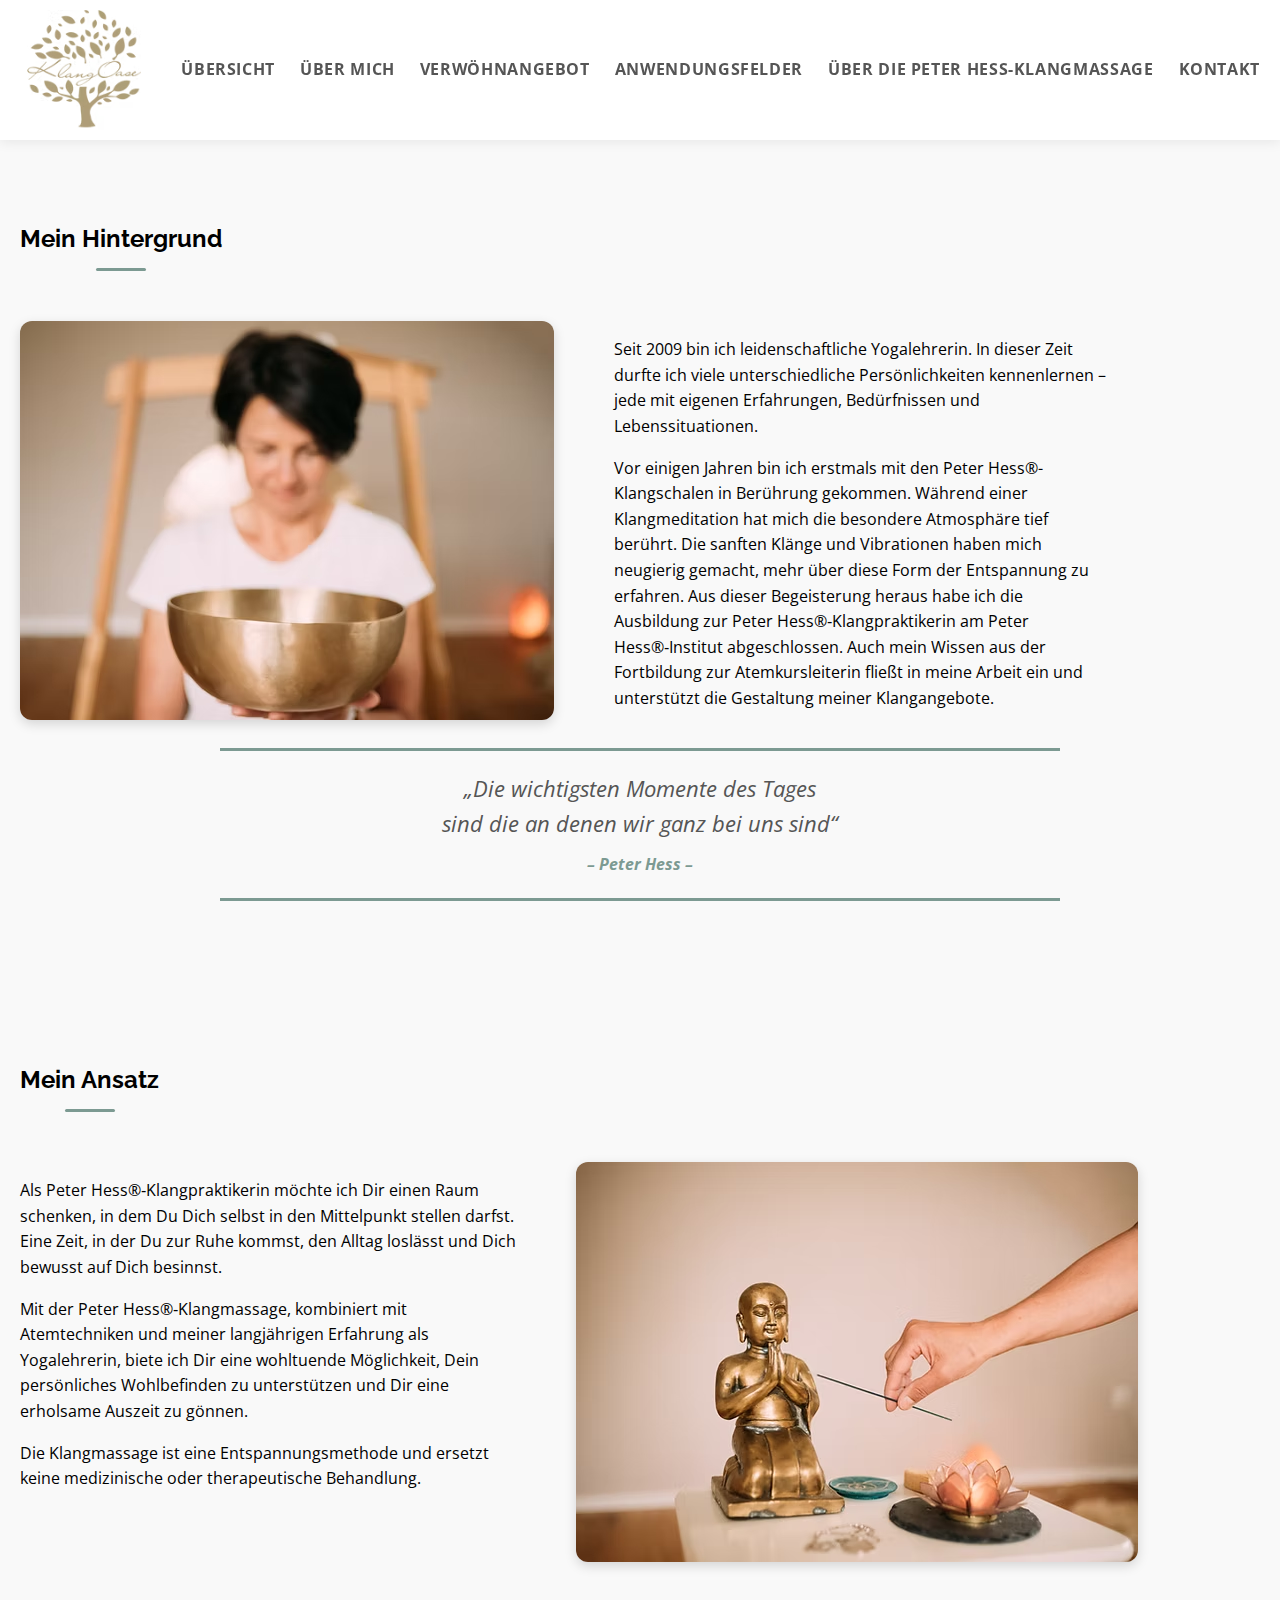
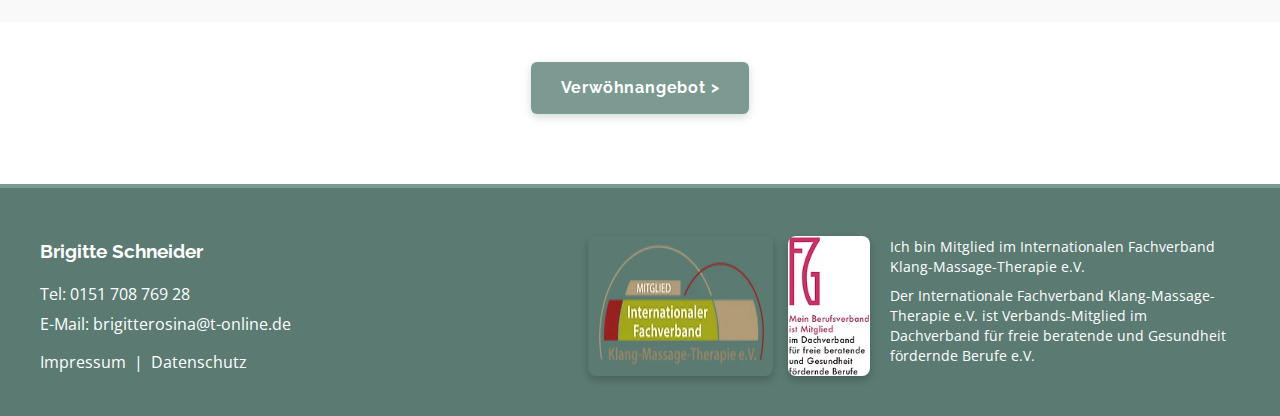
<file: ueber.html>
<!DOCTYPE html>
<html lang="de">
<head>
  <meta charset="UTF-8">
  <meta name="viewport" content="width=device-width, initial-scale=1.0">
  <title>Über mich | Brigitte Schneider | KlangOase Hilpoltstein</title>
  <meta name="description" content="Lerne Brigitte Schneider kennen – Yogalehrerin und Peter Hess®-Klangmassagepraktikerin aus Hilpoltstein. Ihr Weg zur Klangmassage und ihr persönlicher Ansatz.">
  <meta name="robots" content="index, follow">
  <!-- Open Graph -->
  <meta property="og:type" content="website">
  <meta property="og:locale" content="de_DE">
  <meta property="og:site_name" content="KlangOase Hilpoltstein">
  <meta property="og:title" content="Über mich | Brigitte Schneider | KlangOase Hilpoltstein">
  <meta property="og:description" content="Lerne Brigitte Schneider kennen – Yogalehrerin und Peter Hess®-Klangmassagepraktikerin aus Hilpoltstein.">
  <meta property="og:image" content="images/Brigitte_2.avif">
  <meta property="og:url" content="https://www.klangoase-hip.de/ueber.html">
   <link rel="stylesheet" href="style.css">
   <link rel="stylesheet" href="style_angebot.css">
   <link rel="stylesheet" href="style_a-felder.css">
   <link rel="stylesheet" href="style_hess.css">

  <link rel="icon" type="image/avif" href="images/Logo_Baum_final.avif">
  <link rel="icon" type="image/png" href="images/FV_Logo_final_Web.png">
  <link rel="apple-touch-icon" href="images/FV_Logo_final_Web.png">
  <link href="https://fonts.googleapis.com/css2?family=Raleway:wght@400;700&family=Open+Sans:wght@400;600&display=swap" rel="stylesheet">
</head>
<body>
  <header>
    <nav class="navbar">
      <img src="images/Logo_Baum_final.avif" alt="KlangOase Logo" class="logo">
      <button class="nav-toggle" aria-label="Menü öffnen" aria-expanded="false">
        <span></span><span></span><span></span>
      </button>
      <ul>
        <li><a href="index.html">Übersicht</a></li>
        <li><a href="ueber.html">Über mich</a></li>
        <li><a href="V-Angebot.html">Verwöhnangebot</a></li>
        <li><a href="A-Felder.html">Anwendungsfelder</a></li>
        <li><a href="#angebot">Über die Peter Hess-Klangmassage</a></li>
        <li><a href="index.html#kontakt">Kontakt</a></li>
      </ul>
    </nav>
  </header>

    <main>
    <!-- Abschnitt Mein Hintergrund -->
    <section class="ueber">
      <h2>Mein Hintergrund</h2>
      <div class="container">
        <img src="images/Brigitte_2.avif" alt="Brigitte Schneider" class="portrait">
        <div class="textblock">
          <p>Seit 2009 bin ich leidenschaftliche Yogalehrerin. In dieser Zeit durfte ich viele unterschiedliche 	   Persönlichkeiten kennenlernen – jede mit eigenen Erfahrungen, Bedürfnissen und Lebenssituationen.</p>
          <p>Vor einigen Jahren bin ich erstmals mit den Peter Hess®-Klangschalen in Berührung gekommen. Während 	einer Klangmeditation hat mich die besondere Atmosphäre tief berührt. Die sanften Klänge und Vibrationen 	haben mich neugierig gemacht, mehr über diese Form der Entspannung zu erfahren. 
	Aus dieser Begeisterung heraus habe ich die Ausbildung zur Peter Hess®‑Klangpraktikerin am Peter 	Hess®‑Institut abgeschlossen. Auch mein Wissen aus der Fortbildung zur Atemkursleiterin fließt in meine 	Arbeit ein und unterstützt die Gestaltung meiner Klangangebote.
	</p>
  	
	</div>
      </div>
         
	 <!-- Zitat zentriert -->
	  <blockquote class="zitat">

		„Die wichtigsten Momente des Tages<br>
  		sind die an denen wir ganz bei uns sind“
    		
    		<footer>– Peter Hess –</footer>
  	</blockquote>

    </section>

    <!-- Abschnitt Mein Ansatz -->
    <section class="ueber">
      <h2>Mein Ansatz</h2>
      <div class="container">
        <!-- Text links -->
        <div class="textblock">
          <p>
		Als Peter Hess®‑Klangpraktikerin möchte ich Dir einen Raum schenken, in dem Du Dich selbst in den 	Mittelpunkt stellen darfst. Eine Zeit, in der Du zur Ruhe kommst, den Alltag loslässt und Dich bewusst auf 	Dich besinnst.</p>
          <p>
		Mit der Peter Hess®‑Klangmassage, kombiniert mit Atemtechniken und meiner langjährigen Erfahrung 	als Yogalehrerin, biete ich Dir eine wohltuende Möglichkeit, Dein persönliches Wohlbefinden zu unterstützen 	und Dir eine erholsame Auszeit zu gönnen.
  	<p>
	Die Klangmassage ist eine Entspannungsmethode und ersetzt keine medizinische oder therapeutische 	Behandlung.
   	</p>

        </div>

        <!-- Bild rechts -->
        <img src="images/Buddha.avif" alt="Buddha" class="portrait">
      </div>
    </section>
  </main>

<!-- Button zum Verwöhnangebot -->
<div style="text-align:center; margin-top:30px;">
  <a href="angebot.html" class="btn">Verwöhnangebot &gt;</a>
</div>


  <footer class="site-footer">
  <div class="footer-grid">

    <!-- Linke Spalte -->
    <div class="footer-left">
      <h3>Brigitte Schneider</h3>
      <p>Tel: <a href="tel:+4915170876928">0151 708 769 28</a></p>
      <p>E-Mail: <a href="mailto:brigitterosina@t-online.de">brigitterosina@t-online.de</a></p>
      <p style="margin-top: 12px;">
        <a href="impressum.html">Impressum</a> &nbsp;|&nbsp;
        <a href="datenschutz.html">Datenschutz</a>
      </p>
    </div>

    <!-- Rechte Spalte -->
    <div class="footer-right">
      <div class="footer-content">
        <div class="footer-images">
          <img src="images/Logo_fuer_Mitglieder.avif" alt="Logo für Mitglieder">
          <img src="images/Berufsverband.avif" alt="Berufsverband">
        </div>
        <div class="footer-text">
          <p>Ich bin Mitglied im Internationalen Fachverband Klang-Massage-Therapie e.V.</p>
          <p>Der Internationale Fachverband Klang-Massage-Therapie e.V. ist Verbands-Mitglied im Dachverband für freie beratende und Gesundheit fördernde Berufe e.V.</p>
        </div>
      </div>
    </div>

  </div>
</footer>


<script src="nav.js"></script>
</body>
</html>
</file>
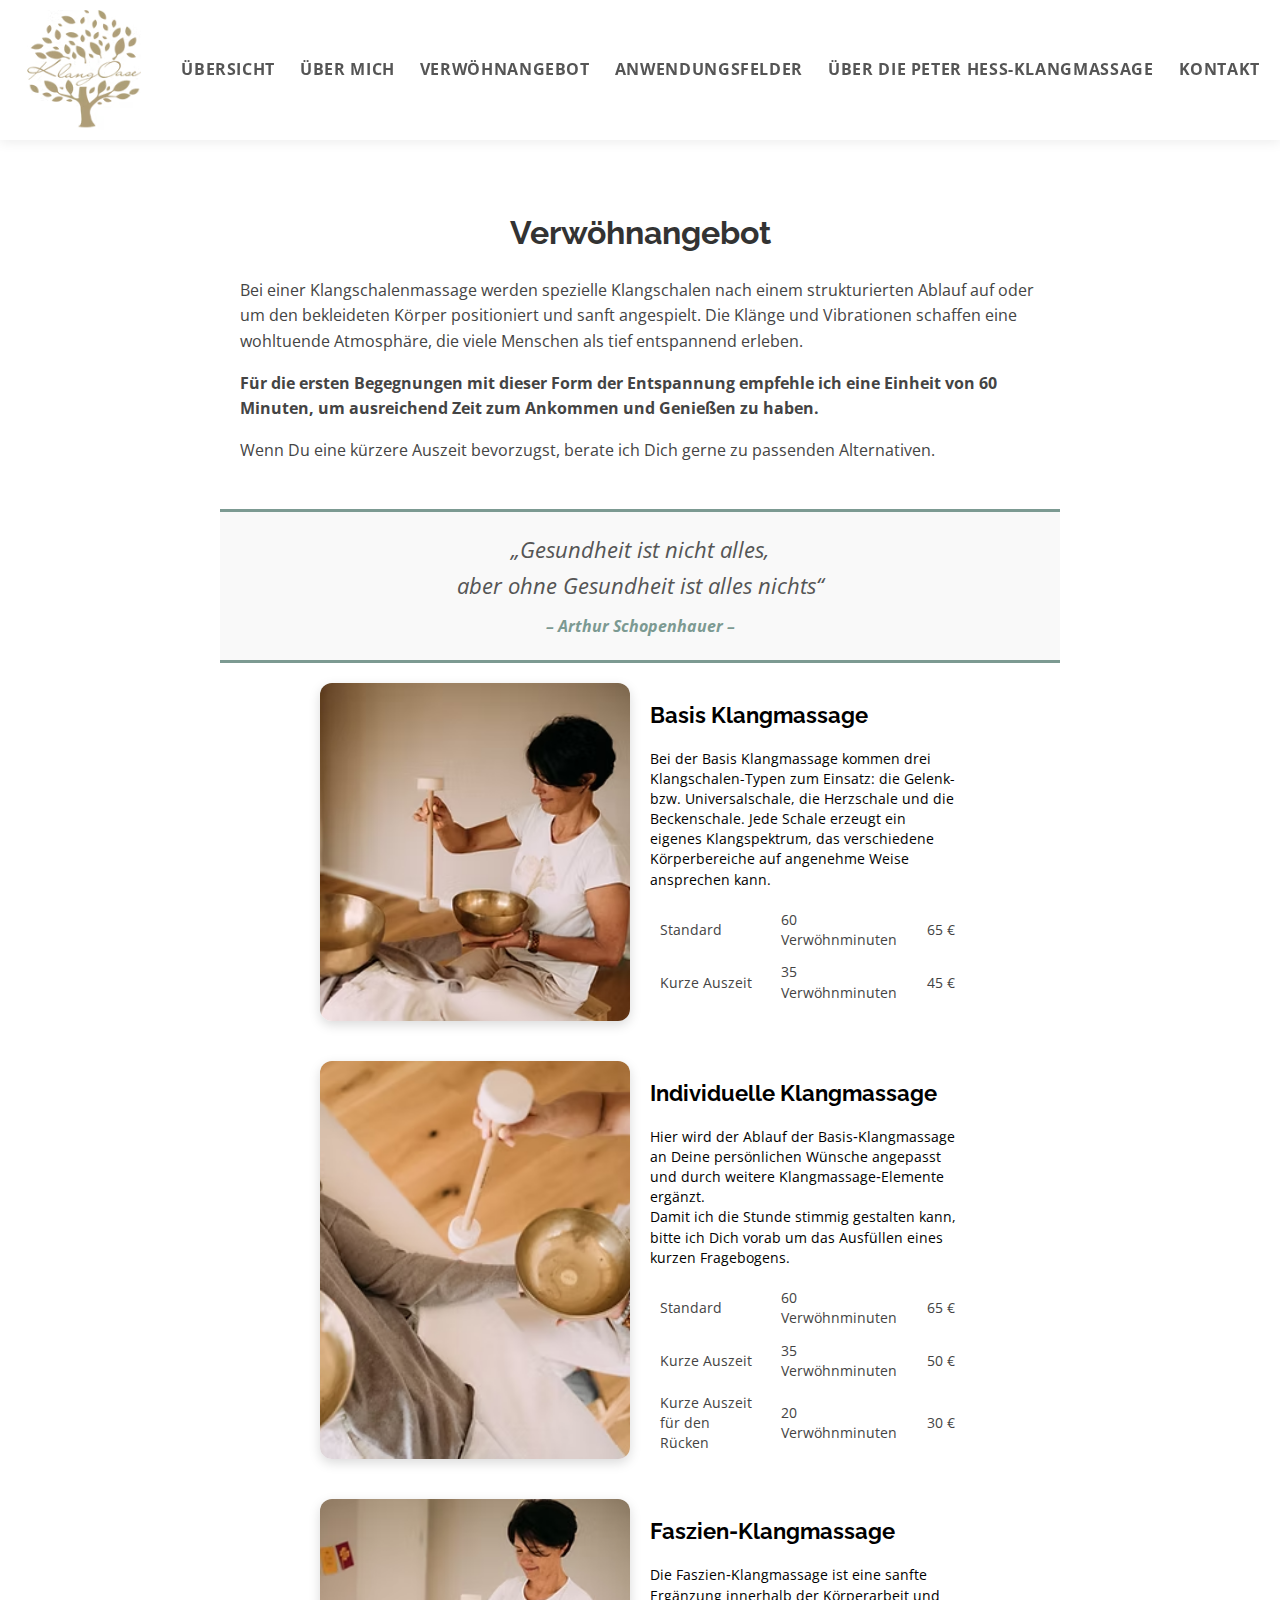
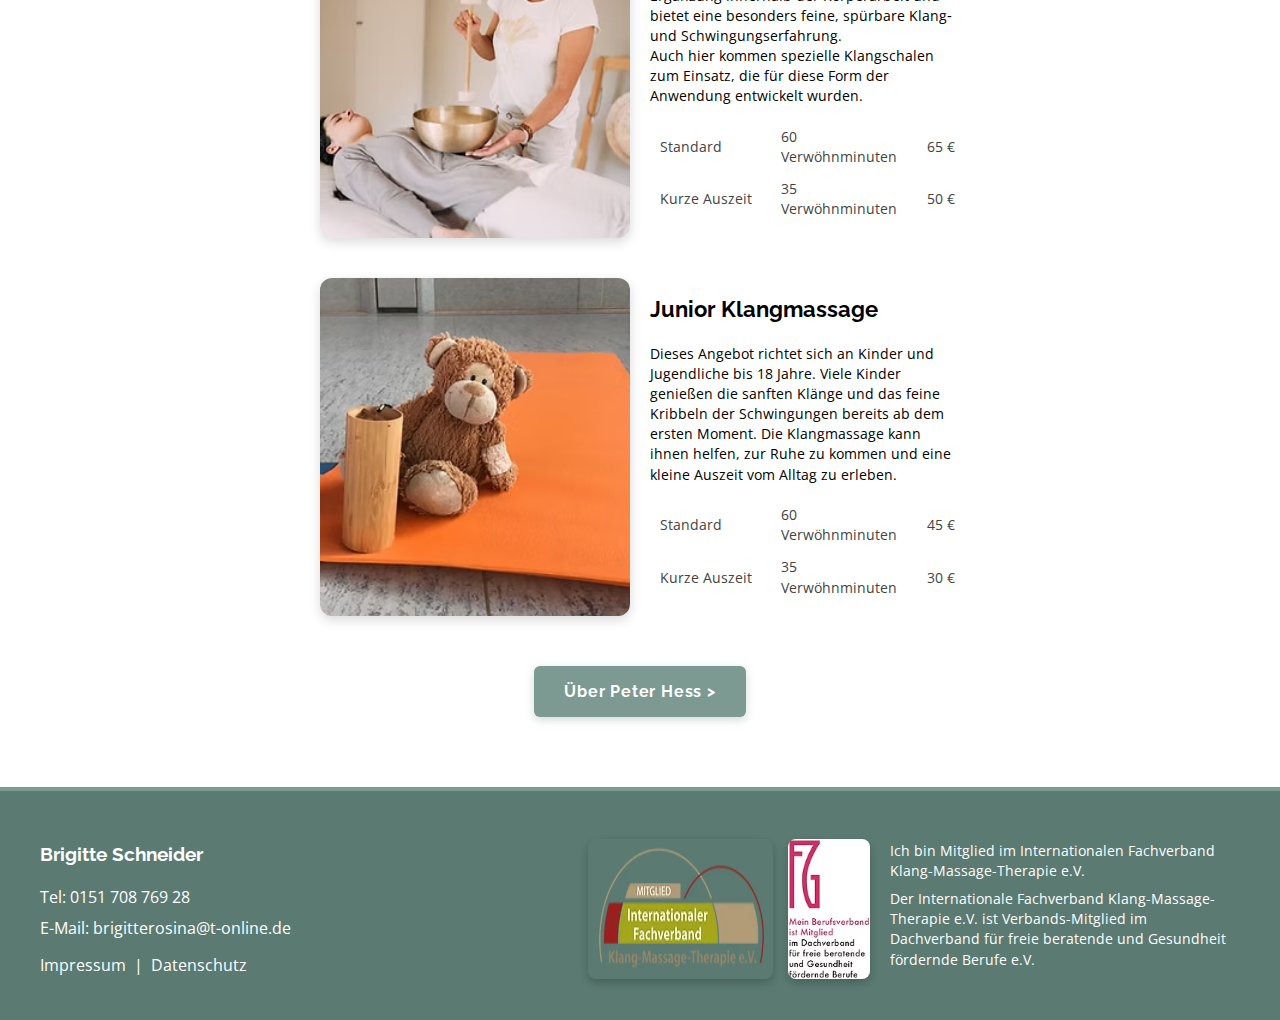
<file: V-Angebot.html>
<!DOCTYPE html>
<html lang="de">
<head>
  <meta charset="UTF-8">
  <meta name="viewport" content="width=device-width, initial-scale=1.0">
  <title>Verwöhnangebot | Klangmassage Preise | KlangOase Hilpoltstein</title>
  <meta name="description" content="Basis-, Faszien- und Junior-Klangmassage in Hilpoltstein. Preise ab 30 €. Individuelle Auszeiten für Erwachsene und Kinder – jetzt Termin buchen!">
  <meta name="robots" content="index, follow">
  <!-- Open Graph -->
  <meta property="og:type" content="website">
  <meta property="og:locale" content="de_DE">
  <meta property="og:site_name" content="KlangOase Hilpoltstein">
  <meta property="og:title" content="Verwöhnangebot | Klangmassage Preise | KlangOase Hilpoltstein">
  <meta property="og:description" content="Basis-, Faszien- und Junior-Klangmassage in Hilpoltstein. Preise ab 30 €. Individuelle Auszeiten für Erwachsene und Kinder.">
  <meta property="og:image" content="images/Klangschalen_2.avif">
  <meta property="og:url" content="https://www.klangoase-hip.de/V-Angebot.html">
   <link rel="stylesheet" href="style.css">
   <link rel="stylesheet" href="style_angebot.css">
   <link rel="stylesheet" href="style_a-felder.css">
   <link rel="stylesheet" href="style_hess.css">
  
<link rel="icon" type="image/avif" href="images/Logo_Baum_final.avif">
  <link rel="icon" type="image/png" href="images/FV_Logo_final_Web.png">
  <link rel="apple-touch-icon" href="images/FV_Logo_final_Web.png">
  <link href="https://fonts.googleapis.com/css2?family=Raleway:wght@400;700&family=Open+Sans:wght@400;600&display=swap" rel="stylesheet">
</head>
<body>
  <header>
    <nav class="navbar">
      <img src="images/Logo_Baum_final.avif" alt="KlangOase Logo" class="logo">
      <button class="nav-toggle" aria-label="Menü öffnen" aria-expanded="false">
        <span></span><span></span><span></span>
      </button>
      <ul>
        <li><a href="index.html">Übersicht</a></li>
        <li><a href="ueber.html">Über mich</a></li>
        <li><a href="V-Angebot.html">Verwöhnangebot</a></li>
        <li><a href="A-Felder.html">Anwendungsfelder</a></li>
        <li><a href="#angebot">Über die Peter Hess-Klangmassage</a></li>
        <li><a href="index.html#kontakt">Kontakt</a></li>
      </ul>
    </nav>
  </header>

    <main>
    <section class="v-angebot">
  <h2>Verwöhnangebot</h2>
  <div class="v-angebot-text">
    <p>
      Bei einer Klangschalenmassage werden spezielle Klangschalen nach einem strukturierten Ablauf auf oder um den 	bekleideten Körper positioniert und sanft angespielt. Die Klänge und Vibrationen schaffen eine wohltuende 	Atmosphäre, die viele Menschen als tief entspannend erleben.
    </p>

    <p>
      <strong>Für die ersten Begegnungen mit dieser Form der Entspannung empfehle ich eine Einheit von 60 Minuten, 	um ausreichend Zeit zum Ankommen und Genießen zu haben. </strong>
    </p>

    <p>
      Wenn Du eine kürzere Auszeit bevorzugst, berate ich Dich gerne zu passenden Alternativen.
    </p>
  
     </div>

   </section>
  </main>

<!-- Zitat zentriert -->
	  <blockquote class="zitat">

		„Gesundheit ist nicht alles,<br>
  		aber ohne Gesundheit ist alles nichts“
    		
    		<footer>– Arthur Schopenhauer –</footer>
  	</blockquote>


<section class="v-angebot2" id="Basis_Angebot"      >
  <div class="v-angebot2-container">
    <!-- Foto -->
    <img src="images/Behandlung_0.avif" alt="Basis Klangmassage" class="angebot-foto">

    <!-- Text -->
    <div class="v-angebot2-text">
      <h2>Basis Klangmassage</h2>
        <p>
	Bei der Basis Klangmassage kommen drei Klangschalen-Typen zum Einsatz: die Gelenk- bzw. Universalschale, 	die Herzschale und die Beckenschale. Jede Schale erzeugt ein eigenes Klangspektrum, das verschiedene 	Körperbereiche auf angenehme Weise ansprechen kann.
      </p>

<!-- Tabelle -->
      <table class="v-angebot2-tabelle">
        <tr>
          <td>Standard</td>
          <td>60 Verwöhnminuten</td>
          <td>65 €</td>
        </tr>
        <tr>
          <td>Kurze Auszeit</td>
          <td>35 Verwöhnminuten</td>
          <td>45 €</td>
        </tr>
        <tr>
          <td> </td>
          <td> </td>
          <td></td>
        </tr>
      </table>

    </div>
  </div>
</section>

<section class="v-angebot2"  id="Indi_Angebot"    >
  <div class="v-angebot2-container">
    <!-- Foto -->
    <img src="images/Behandlung_1.avif" alt="Individuelle Klangmassage" class="angebot-foto">

    <!-- Text -->
    <div class="v-angebot2-text">
      <h2>Individuelle Klangmassage</h2>
        <p>
	Hier wird der Ablauf der Basis‑Klangmassage an Deine persönlichen Wünsche angepasst und durch weitere 	Klangmassage‑Elemente ergänzt.<br>
        Damit ich die Stunde stimmig gestalten kann, bitte ich Dich vorab um das Ausfüllen eines kurzen 	Fragebogens.
      </p>

<!-- Tabelle -->
      <table class="v-angebot2-tabelle">
        <tr>
          <td>Standard</td>
          <td>60 Verwöhnminuten</td>
          <td>65 €</td>
        </tr>
        <tr>
          <td>Kurze Auszeit</td>
          <td>35 Verwöhnminuten</td>
          <td>50 €</td>
        </tr>
        <tr>
          <td>Kurze Auszeit für den Rücken</td>
          <td>20 Verwöhnminuten</td>
          <td>30 €</td>
        </tr>
      </table>

    </div>
  </div>
</section>

<section class="v-angebot2" >
  <div class="v-angebot2-container" >
    <!-- Foto -->
    <img src="images/Behandlung_2.avif" alt="Faszien Klangmassage" class="angebot-foto">

    <!-- Text -->
    <div class="v-angebot2-text">
      <h2>Faszien-Klangmassage</h2>
        <p>
	Die Faszien‑Klangmassage ist eine sanfte Ergänzung innerhalb der Körperarbeit und bietet eine besonders 	feine, spürbare Klang‑ und Schwingungserfahrung. <br>
	Auch hier kommen spezielle Klangschalen zum Einsatz, die für diese Form der Anwendung entwickelt 	wurden.
      </p>

<!-- Tabelle -->
      <table class="v-angebot2-tabelle">
        <tr>
          <td>Standard</td>
          <td>60 Verwöhnminuten</td>
          <td>65 €</td>
        </tr>
        <tr>
          <td>Kurze Auszeit</td>
          <td>35 Verwöhnminuten</td>
          <td>50 €</td>
        </tr>
        <tr>
          <td> </td>
          <td>  </td>
          <td> </td>
        </tr>
      </table>

    </div>
  </div>
</section>

<section class="v-angebot2"  id="Junior_Angebot" >
  <div class="v-angebot2-container">
    <!-- Foto -->
    <img src="images/Behandlung_3.avif" alt="Junior Klangmassage" class="angebot-foto">

    <!-- Text -->
    <div class="v-angebot2-text">
      <h2>Junior Klangmassage</h2>
        <p>
	Dieses Angebot richtet sich an Kinder und Jugendliche bis 18 Jahre.
	Viele Kinder genießen die sanften Klänge und das feine Kribbeln der Schwingungen bereits ab dem ersten 	Moment. Die Klangmassage kann ihnen helfen, zur Ruhe zu kommen und eine kleine Auszeit vom Alltag zu 	erleben.
      </p>

<!-- Tabelle -->
      <table class="v-angebot2-tabelle">
        <tr>
          <td>Standard</td>
          <td>60 Verwöhnminuten</td>
          <td>45 €</td>
        </tr>
        <tr>
          <td>Kurze Auszeit</td>
          <td>35 Verwöhnminuten</td>
          <td>30 €</td>
        </tr>
        <tr>
          <td> </td>
          <td>  </td>
          <td> </td>
        </tr>
      </table>

    </div>
  </div>
</section>


  


<!-- Button zu Peter Hess -->
<div style="text-align:center; margin-top:30px;">
  <a href="Peter-Hess.html" class="btn">Über Peter Hess &gt;</a>
</div>


  <footer class="site-footer">
  <div class="footer-grid">

    <!-- Linke Spalte -->
    <div class="footer-left">
      <h3>Brigitte Schneider</h3>
      <p>Tel: <a href="tel:+4915170876928">0151 708 769 28</a></p>
      <p>E-Mail: <a href="mailto:brigitterosina@t-online.de">brigitterosina@t-online.de</a></p>
      <p style="margin-top: 12px;">
        <a href="impressum.html">Impressum</a> &nbsp;|&nbsp;
        <a href="datenschutz.html">Datenschutz</a>
      </p>
    </div>

    <!-- Rechte Spalte -->
    <div class="footer-right">
      <div class="footer-content">
        <div class="footer-images">
          <img src="images/Logo_fuer_Mitglieder.avif" alt="Logo für Mitglieder">
          <img src="images/Berufsverband.avif" alt="Berufsverband">
        </div>
        <div class="footer-text">
          <p>Ich bin Mitglied im Internationalen Fachverband Klang-Massage-Therapie e.V.</p>
          <p>Der Internationale Fachverband Klang-Massage-Therapie e.V. ist Verbands-Mitglied im Dachverband für freie beratende und Gesundheit fördernde Berufe e.V.</p>
        </div>
      </div>
    </div>

  </div>
</footer>


<script src="nav.js"></script>
</body>
</html>
</file>
<file: style.css>
body {
  margin: 0;
  font-family: 'Open Sans', sans-serif; /* gilt für die ganze Seite */
  line-height: 1.6;

}

/* Überschriften separat mit Raleway */
h1, h2, h3 {
  font-family: 'Raleway', sans-serif;
}

/* Navigation */
.navbar {
  display: flex;
  justify-content: space-between;
  align-items: center;
  background: #fff;
  padding: 10px 20px;
  position: sticky;
  top: 0;
  z-index: 100;
  box-shadow: 0 2px 12px rgba(0,0,0,0.08);
}

.logo {
  height: 120px;
  width: auto;
  margin-right: 20px;
  object-fit: contain;
}

/* Hamburger-Button (nur mobil sichtbar) */
.nav-toggle {
  display: none;
  flex-direction: column;
  justify-content: space-between;
  width: 26px;
  height: 20px;
  background: none;
  border: none;
  cursor: pointer;
  padding: 0;
  z-index: 200;
}

.nav-toggle span {
  display: block;
  height: 3px;
  width: 100%;
  background: #555;
  border-radius: 2px;
  transition: all 0.3s ease;
}

/* Hamburger → X Animation */
.nav-toggle.open span:nth-child(1) {
  transform: translateY(8.5px) rotate(45deg);
}
.nav-toggle.open span:nth-child(2) {
  opacity: 0;
}
.nav-toggle.open span:nth-child(3) {
  transform: translateY(-8.5px) rotate(-45deg);
}

nav ul {
  list-style: none;
  display: flex;
  gap: 25px;
  margin: 0;
  padding: 0;
}

nav a {
  text-decoration: none;
  color: #555;
  font-weight: bold;
  text-transform: uppercase;
  letter-spacing: 0.04em;
  transition: color 0.2s ease;
  position: relative;
  padding-bottom: 3px;
}

nav a::after {
  content: '';
  position: absolute;
  bottom: 0;
  left: 0;
  width: 0;
  height: 2px;
  background: #7c9a92;
  transition: width 0.25s ease;
}

nav a:hover {
  color: #7c9a92;
}

nav a:hover::after {
  width: 100%;
}

/* Mobile Navigation */
@media (max-width: 768px) {
  .nav-toggle {
    display: flex;
  }

  .logo {
    height: 70px;
  }

  nav ul {
    display: none;
    flex-direction: column;
    gap: 0;
    position: absolute;
    top: 100%;
    left: 0;
    right: 0;
    background: #fff;
    box-shadow: 0 8px 20px rgba(0,0,0,0.12);
    padding: 10px 0 20px;
  }

  nav ul.open {
    display: flex;
  }

  nav ul li {
    border-bottom: 1px solid #f0f0f0;
  }

  nav ul li:last-child {
    border-bottom: none;
  }

  nav a {
    display: block;
    padding: 14px 24px;
    font-size: 0.85rem;
  }

  nav a::after {
    display: none;
  }
}

/* Hero-Bereich */
.hero {
  background: url('images/Klangschalen_2.avif') no-repeat center center;
  background-size: cover;
  min-height: 80vh;             /* fast volle Bildschirmhöhe */
  display: flex;
  justify-content: center;
  align-items: center;
  text-align: right;
  color: white;
  position: relative;
}

.hero h1, .hero p {
  margin: 0;
}

.hero-text {
  background: none;       /* kein Hintergrund */
  padding: 40px 60px;     /* Abstand bleibt, damit der Text nicht am Rand klebt */
  border-radius: 0;       /* keine abgerundeten Ecken */
  max-width: 1400px;
}

/* Lesbarkeit verbessern mit Textschatten */
.hero h1, .hero h2, .hero p {
  text-shadow: 2px 2px 6px rgba(0,0,0,0.7);
}

.hero h1 {
  font-size: 3rem;
  margin-bottom: 20px;
}

.hero-name {
  font-family: 'Raleway', sans-serif;
  font-size: 2rem;
  margin-top: 30px;
  margin-bottom: 10px;
  font-weight: bold;
  text-shadow: 2px 2px 6px rgba(0,0,0,0.7);
}

.hero p:last-of-type {
  font-size: 1.2rem;
  margin: 0;
}

/* Dekorative Überschriften für Abschnitte */
.leistungen h2,
.gästebuch h2,
.kontakt h2,
.ueber h2 {
  display: inline-block;
  padding-bottom: 14px;
  margin-bottom: 36px;
}

.leistungen h2::after,
.kontakt h2::after,
.ueber h2::after {
  content: '';
  display: block;
  width: 50px;
  height: 3px;
  background: #7c9a92;
  border-radius: 2px;
  margin: 10px auto 0;
}

.gästebuch h2::after {
  content: '';
  display: block;
  width: 50px;
  height: 3px;
  background: rgba(255,255,255,0.7);
  border-radius: 2px;
  margin: 10px auto 0;
}

/* Über mich */
.ueber {
  padding: 60px 20px;
  background: #f9f9f9;
}

.container {
  display: flex;
  align-items: flex-start; /* Bild und Text oben ausrichten */
  gap: 60px;               /* Abstand zwischen Bild und Text */
  flex-wrap: wrap;         /* sorgt für mobiles Layout */ 
}

.portrait {
  max-width: 600px;
  border-radius: 12px;
  box-shadow: 0 4px 12px rgba(0,0,0,0.15);
}

.textblock {
   width: 40%; /* für prozentuale Breite */
}

.leistungen {
  padding: 70px 20px;
  background: #fff;
  text-align: center;
}

.leistungen h1 {
  margin-bottom: 40px;
  font-family: 'Raleway', sans-serif;
  color: #333;
}

.angebot-grid {
  display: grid;
  grid-template-columns: repeat(3, 1fr); /* Standard: 3 Spalten */
  gap: 30px;
}

/* Angebotskarten */
.angebot {
  display: flex;
  flex-direction: column;
  justify-content: flex-start;
  align-items: center;
  padding: 36px 24px 28px;
  border-radius: 14px;
  background: #e6f0ed;
  box-shadow: 0 4px 14px rgba(0,0,0,0.10);
  text-align: center;
  transition: background 0.3s ease, transform 0.3s ease, box-shadow 0.3s ease;
}

.angebot {
  display: flex;
  flex-direction: column;
  align-items: center;
  text-decoration: none; /* verhindert Unterstreichung */
  color: inherit;        /* übernimmt die Textfarbe */
}

.angebot img {
  width: 70%;          /* Bild füllt die Containerbreite */
  aspect-ratio: 1 / 1;  /* quadratisch */
  object-fit: cover;    /* proportional, sauber zugeschnitten */
  border-radius: 8px;
  margin-top: 20px;  /* Abstand zum Text */}
}

.angebot:hover {
  background: #dce8e5;
  transform: translateY(-6px);
  box-shadow: 0 10px 24px rgba(0,0,0,0.15);
}

.angebot h3 {
  margin: 0 0 10px 0;
  font-family: 'Raleway', sans-serif;
  font-size: 1.2rem;
  color: #7c9a92;
}

.angebot p {
  margin: 0;
  font-family: 'Open Sans', sans-serif;
  color: #444;
  line-height: 1.4;
}

/* für exakten Sprung auf Angebotsseite */
html {
  scroll-behavior: smooth; /* sanftes Scrollen */
}

.v-angebot2 {
  scroll-margin-top: 20vh; /* sorgt für Abstand beim Sprung */
}

/* Tablet: 2 Spalten */
@media (max-width: 900px) {
  .angebot-grid {
    grid-template-columns: repeat(2, 1fr);
  }
}

/* Handy: 1 Spalte */
@media (max-width: 600px) {
  .angebot-grid {
    grid-template-columns: 1fr;
  }
}

.gästebuch {
  padding: 60px 20px;
  background: #fff;
  text-align: center;
}

.gästebuch {
  position: relative;
  padding: 60px 20px;
  text-align: center;
  background: url('images/Behandlung.avif') no-repeat center center;
  background-size: cover; /* Bild füllt den Bereich */
  overflow: hidden;       /* verhindert, dass das Overlay übersteht */
}

/* halbtransparentes Overlay in Grün */
.gästebuch::before {
  content: "";
  position: absolute;
  inset: 0;
  background: rgba(124, 154, 146, 0.35); /* sanftes Grün mit Transparenz */
  z-index: 0;
}

.gästebuch-grid {
  display: grid;
  grid-template-columns: repeat(3, 1fr);
  gap: 30px;
  max-width: 1200px;
  margin: 0 auto;
  position: relative;
  z-index: 1; /* sorgt dafür, dass die Boxen über dem Overlay liegen */
}

.gästebuch-item {
  display: flex;
  flex-direction: column;
  justify-content: flex-start;
  padding: 20px;
  border-radius: 12px;
  background: #f9f9f9;
  box-shadow: 0 4px 12px rgba(0,0,0,0.1);
  text-align: center;
  transition: all 0.3s ease;
}

.gästebuch-item:hover {
  transform: translateY(-5px);
  box-shadow: 0 8px 16px rgba(0,0,0,0.15);
}

.gästebuch-item h3 {
  margin: 0 0 15px 0;
  font-family: 'Raleway', sans-serif;
  font-size: 1.2rem;
  font-weight: 600;
  color: #7c9a92;
  border-bottom: 2px solid #e0e0e0;
  padding-bottom: 8px;
  min-height: 50px;
}

.gästebuch-item p {
  margin: 0 0 12px 0;
  font-family: 'Open Sans', sans-serif;
  color: #444;
  line-height: 1.5;
}

/* Tablet: 2 Spalten */
@media (max-width: 900px) {
  .gästebuch-grid {
    grid-template-columns: repeat(2, 1fr);
  }
}

/* Handy: 1 Spalte */
@media (max-width: 600px) {
  .gästebuch-grid {
    grid-template-columns: 1fr;
  }
}


.kontakt {
  padding: 60px 20px;
  background: #f4f7f6; /* dezenter Hintergrund */
  text-align: center;
}

.kontakt h2 {
  margin-bottom: 40px;
  font-family: 'Raleway', sans-serif;
  font-size: 2rem;
  color: #333;
}

.kontakt-grid {
  display: grid;
  grid-template-columns: repeat(3, 1fr); /* Desktop: 3 Spalten */
  gap: 30px;
  max-width: 1000px;
  margin: 0 auto;
}

.kontakt-item {
  padding: 20px;
  border-radius: 12px;
  background: #fff;
  box-shadow: 0 4px 12px rgba(0,0,0,0.1);
  transition: all 0.3s ease;
}

.kontakt-item:hover {
  transform: translateY(-5px);
  box-shadow: 0 8px 16px rgba(0,0,0,0.15);
}

.kontakt-item h3 {
  margin: 0 0 15px 0;
  font-family: 'Raleway', sans-serif;
  font-size: 1.2rem;
  font-weight: 600;
  color: #7c9a92;
  border-bottom: 2px solid #e0e0e0;
  padding-bottom: 8px;
}

.kontakt-item p {
  margin: 0 0 12px 0;
  font-family: 'Open Sans', sans-serif;
  color: #444;          /* einheitlich grau */
  line-height: 1.5;
}

.kontakt-item a {
  color: #444;          /* Links ebenfalls grau */
  text-decoration: none;
  transition: color 0.3s ease;
}

.kontakt-item a:hover {
  color: #7c9a92;       /* beim Hover grün */
  text-decoration: underline;
}


/* Tablet: 2 Spalten */
@media (max-width: 900px) {
  .kontakt-grid {
    grid-template-columns: repeat(2, 1fr);
  }
}

/* Handy: 1 Spalte */
@media (max-width: 600px) {
  .kontakt-grid {
    grid-template-columns: 1fr;
  }
}

/* Footer Grundlayout */
.site-footer {
  background: #5a7a72;
  color: #fff;
  padding: 48px 20px 36px;
  margin-top: 70px;
  border-top: 4px solid #7c9a92;
}

.footer-grid {
  display: grid;
  grid-template-columns: 1fr 2fr; /* links schmaler, rechts breiter */
  gap: 40px;
  max-width: 1200px;
  margin: 0 auto;
  align-items: flex-start;
}

/* Linke Spalte */
.footer-left h3 {
  margin: 0 0 15px 0;
  font-family: 'Raleway', sans-serif;
  font-size: 1.2rem;
}

.footer-left p {
  margin: 5px 0;
  font-family: 'Open Sans', sans-serif;
}

.footer-left a {
  color: #fff;
  text-decoration: none;
  transition: color 0.3s ease;
}

.footer-left a:hover {
  text-decoration: underline;
  color: #e0e0e0;
}

/* Rechte Spalte */
.footer-right {
  display: flex;
  justify-content: flex-end; /* schiebt den Block nach rechts */
}

.footer-right .footer-content {
  display: flex;
  align-items: center;   /* Bilder und Text auf gleicher Höhe */
  gap: 20px;
}

/* Bilder */
.footer-images {
  display: flex;
  gap: 15px;
}

.footer-images img {
  height: auto;          /* behält Proportionen */
  width: auto;
  max-height: 140px;     /* höhere Logos */
  border-radius: 8px;
  box-shadow: 0 4px 8px rgba(0,0,0,0.2);
}

/* Textblock */
.footer-text {
  max-width: 350px;
  font-size: 0.9rem;
  line-height: 1.4;
  font-family: 'Open Sans', sans-serif;
  color: #fff;
}

.footer-text p {
  margin: 0 0 8px 0;
}

/* Responsive Anpassung */
@media (max-width: 900px) {
  .footer-grid {
    grid-template-columns: 1fr;
    text-align: center;
  }
  .footer-right {
    justify-content: center;
  }
  .footer-right .footer-content {
    flex-direction: column;
    align-items: center;
  }
  .footer-images {
    justify-content: center;
  }
  .footer-text {
    max-width: 100%;
    font-size: 0.95rem;
  }
}

/* Button */
.btn {
  display: inline-block;
  margin-top: 10px;
  padding: 13px 30px;
  background: #7c9a92;
  color: white;
  text-decoration: none;
  font-weight: bold;
  font-family: 'Raleway', sans-serif;
  letter-spacing: 0.05em;
  border-radius: 6px;
  transition: background 0.3s ease, transform 0.2s ease, box-shadow 0.2s ease;
  box-shadow: 0 3px 10px rgba(124,154,146,0.35);
}

.btn:hover {
  background: #5a7a72;
  transform: translateY(-2px);
  box-shadow: 0 6px 16px rgba(124,154,146,0.45);
}


.zitat {
  margin: 20px auto 20px auto;
  padding: 20px;
  max-width: 800px;       /* sorgt dafür, dass es nicht zu breit wird */
  text-align: center;     /* Text zentrieren */
  font-style: italic;
  font-size: 1.4rem;
  color: #555;
  background: #f9f9f9; 
  
  border-top: 3px solid #7c9a92;
  border-bottom: 3px solid #7c9a92;
}

.zitat footer {
  margin-top: 10px;
  font-size: 1rem;
  font-weight: bold;
  color: #7c9a92;
}
</file>
<file: style_angebot.css>
.v-angebot {
  padding-top: 40px;
  padding-right: 20px;
  padding-bottom: 10px;  /* kleiner Abstand nach unten */
  padding-left: 20px;
  background: #fff;
  text-align: center;
}

.v-angebot h2 {
  font-family: 'Raleway', sans-serif;
  font-size: 2rem;
  color: #333;
  margin-bottom: 20px;
}

.v-angebot-text {
  max-width: 800px;
  margin: 0 auto;
  font-family: 'Open Sans', sans-serif;
  color: #444;
  line-height: 1.6;
  text-align: left;        /* Text linksbündig */
}

.v-angebot2 {
  margin-bottom: 40px;   /* Abstand nach unten */
}

.v-angebot2-container {
  display: flex;
  justify-content: center;
  gap: 20px;
  max-width: 50%;      /* Gesamtbreite = 50% der Seite */
  margin: 0 auto;
}

.angebot-foto,
.v-angebot2-text {
  flex: 1;             /* beide gleich breit */
}

.angebot-foto {
  aspect-ratio: 1 / 1;
  width: 100%;
  object-fit: cover;
  border-radius: 12px;
  box-shadow: 0 4px 12px rgba(0,0,0,0.15);
}

.v-angebot2-text {
  font-size: 0.9rem;   /* kleinere Schriftgröße */
  line-height: 1.4;
}

.v-angebot2-tabelle {
  width: 100%;
  border-collapse: collapse;
  margin-top: 10px;
  font-size: 0.9rem;
  color: #444;
  table-layout: fixed;   /* feste Spaltenbreiten */
}

.v-angebot2-tabelle td {
  padding: 6px 10px;
  overflow-wrap: break-word; /* falls Text zu lang wird */
}

.v-angebot2-tabelle td:first-child {
  width: 40%;   /* erste Spalte */
}

.v-angebot2-tabelle td:nth-child(2) {
  width: 50%;   /* zweite Spalte breiter */
}

.v-angebot2-tabelle td:last-child {
  width: 10%;   /* dritte Spalte */
  text-align: right;
  white-space: nowrap; /* verhindert Umbruch bei "65 €" */
}

@media (max-width: 900px) {
  .v-angebot-container {
    flex-direction: column;
    max-width: 90%; /* auf kleinen Screens fast volle Breite */
  }
</file>
<file: style_a-felder.css>
.a-felder {
  max-width: 900px;       /* gesamte Breite begrenzen */
  margin: 0 auto;         /* mittig auf der Seite */
  padding: 40px 20px;     /* Innenabstände */
  background: #f9f9f9;    /* dezenter Hintergrund */
  text-align: center;     /* Überschrift mittig */
}

.a-felder h2 {
  font-family: 'Raleway', sans-serif;
  font-size: 2rem;
  color: #333;
  margin-bottom: 20px;
}

.a-felder-text {
  max-width: 700px;       /* Textblock schmaler */
  margin: 0 auto;         /* mittig */
  text-align: center;     /* Text zentriert */
  font-size: 1rem;
  line-height: 1.6;
}

/* Bereich unter dem Zitat */
.container-bereich {
  margin: 60px auto;
  max-width: 1200px;
  padding: 0 20px;
  text-align: center;
}

.container-heading {
  font-family: 'Raleway', sans-serif;
  font-size: 2rem;
  margin-bottom: 40px;
  color: #333;
}

/* Container-Reihe */
.container-row {
  display: flex;
  justify-content: space-between;
  gap: 20px;
  flex-wrap: wrap; /* sorgt für Umbruch auf kleineren Screens */
}

/* Einzelne Container */
.container-item {
  flex: 1;
  min-width: 200px; /* verhindert zu schmale Boxen */
  background-color: #f9f6f2;
  padding: 20px;
  border-radius: 8px;
  text-align: center;
  box-shadow: 0 2px 5px rgba(0,0,0,0.1);
  transition: transform 0.3s ease, box-shadow 0.3s ease;
}

.container-item h3 {
  font-size: 1.2rem;
  margin-bottom: 10px;
  color: #a67c52;
}

.container-item p {
  font-size: 0.95rem;
  line-height: 1.4;
  color: #555;
}

/* Hover-Effekt */
.container-item:hover {
  transform: translateY(-5px);
  box-shadow: 0 4px 12px rgba(0,0,0,0.15);
}

/* Responsive Design */
@media (max-width: 768px) {
  .container-row {
    flex-direction: column;
    align-items: center;
  }

  .container-item {
    max-width: 500px;
    width: 100%;
  }
}

body.a-felder-hintergrund {
  background: url('images/Behandlung.avif') no-repeat center center fixed;
  background-size: cover;
}
</file>
<file: style_hess.css>
.hess {
  max-width: 900px;       /* gesamte Breite begrenzen */
  margin: 0 auto;         /* mittig auf der Seite */
  padding: 40px 20px;     /* Innenabstände */
  /* background: #f9f9f9; */   /* dezenter Hintergrund */
  text-align: center;     /* Überschrift mittig */
}

.hess h2 {
  font-family: 'Raleway', sans-serif;
  font-size: 2rem;
  /* color: #333; */ /* Schriftfarbe schwarz Überschrift h2 */ 
  color: #a67c52; /* Schriftfarbe Überschrift h2 */  
 margin-bottom: 20px;
}

.hess-text {
  max-width: 700px;       /* Textblock schmaler */
  margin: 0 auto;         /* mittig */
  text-align: center;     /* Text zentriert */
  font-size: 1rem;
  line-height: 1.6;
}

/* Gemeinsames Layout für Bild/Text-Reihen */
.content-row {
  display: flex;
  justify-content: space-between;
  align-items: center;
  gap: 30px;
  margin: 60px auto;
  max-width: 1200px;
  padding: 0 20px;
}

.content-text {
  flex: 1;
}

.content-text h2 {
  font-family: 'Raleway', sans-serif;
  font-size: 1.8rem;
  color: #a67c52; /* Schriftfarbe Überschrift Textblock */ 
  margin-bottom: 15px;
}

.content-text p {
  font-size: 1rem;
  line-height: 1.6;
  /* color: #333; */
}

.content-image {
  flex: 1;
  text-align: center;
}

.content-image img {
  max-width: 100%;
  height: auto;
  border-radius: 8px;
  box-shadow: 0 2px 8px rgba(0,0,0,0.1);
}

/* Responsives Verhalten */
@media (max-width: 768px) {
  .content-row {
    flex-direction: column;
    text-align: center;
  }
}
</file>
